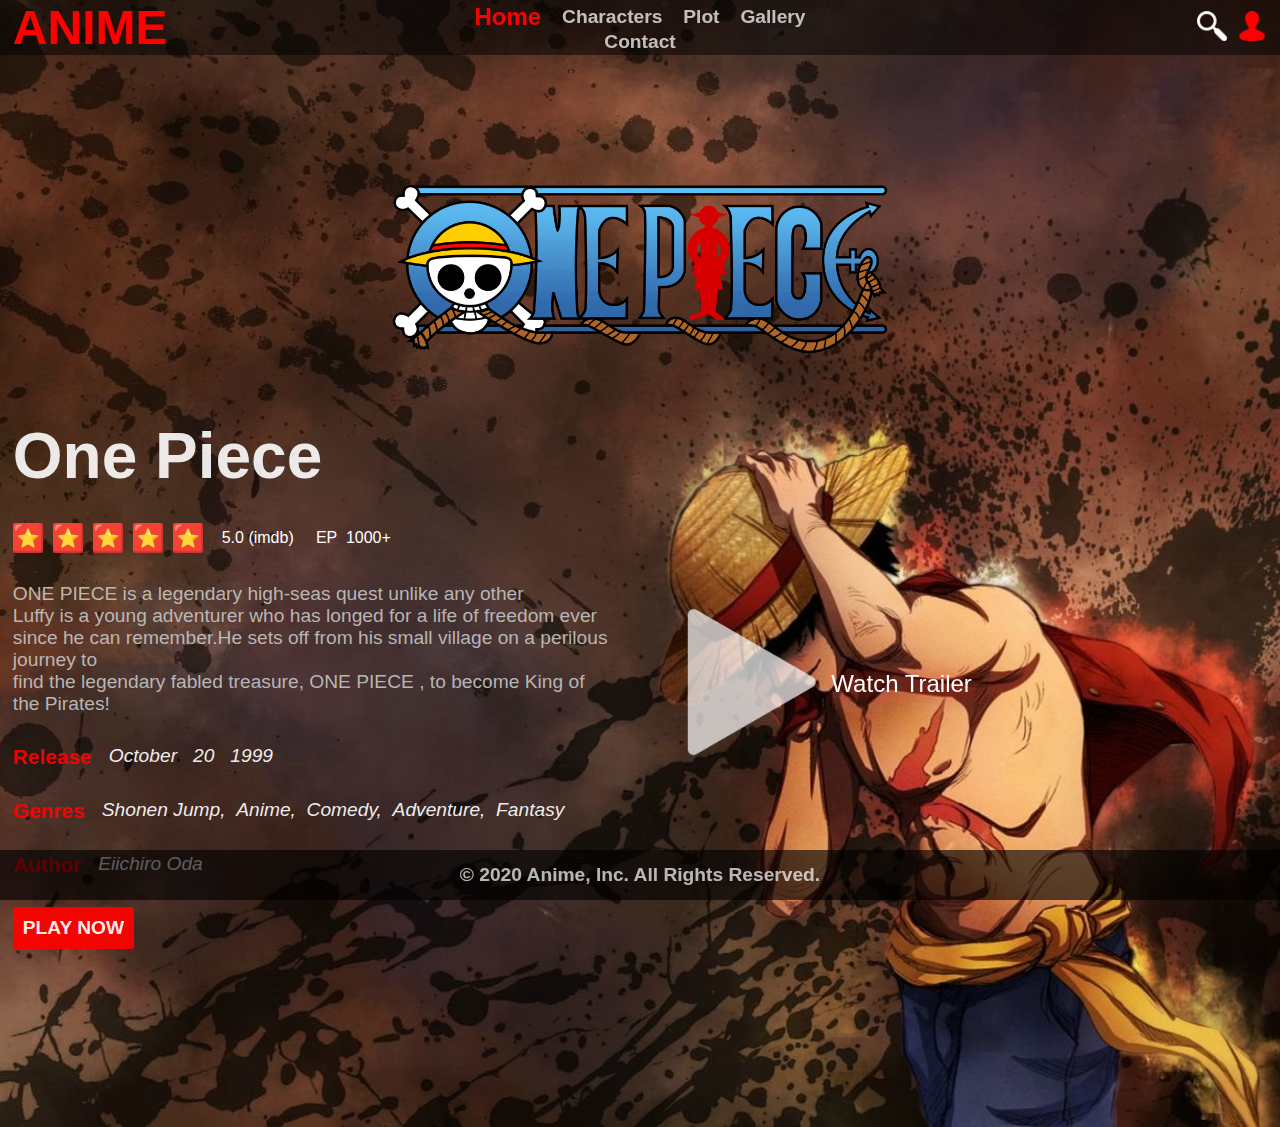
<file: index.html>
<!DOCTYPE html>
<html lang="en">

<head>
    <meta charset="UTF-8">
    <meta name="viewport" content="width=device-width, initial-scale=1.0">
    <link rel="stylesheet" href="./CSS/index.css">
    <link href="https://fonts.cdnfonts.com/css/quela" rel="stylesheet">
    <title>One Piece</title>
</head>

<body>
    <div class="header">
        <header class="header_left">
            <a href="https://aniwatch.to/" style="text-decoration: none;"><span>ANIME</span></a>
        </header>
        <div class="header_right">
            <a href="./index.html" style="color: red; font-size: 150%;">Home</a>
            <a href="./characters.html">Characters</a>
            <a href="./plot.html">Plot</a>
            <a href="./gallery.html">Gallery</a>
            <a href="./contact.html">Contact</a>
        </div>
        <div class="header_icons">
            <a href="https://aniwatch.to/search?keyword=one+piece"><img src="./images/Icons/search.png" alt=""></a>
            <a href="https://aniwatch.to/user/profile"><img src="./images/Icons/contacts.png" alt=""></a>
        </div>
    </div>
    <div class="logo">
        <img src="./images/Icons/One-Piece-Logo.png" alt="Logo">
    </div>
    <div class="basic_info">
        <div class="detail">
            <div class="one_piece">
                <header>One Piece</header>
            </div>
            <div class="rating">
                <img src="./images/Icons/star.png" alt="">
                <img src="./images/Icons/star.png" alt="">
                <img src="./images/Icons/star.png" alt="">
                <img src="./images/Icons/star.png" alt="">
                <img src="./images/Icons/star.png" alt="">
                <span style="color: white;">&nbsp;&nbsp;5.0 (imdb) &nbsp;&nbsp;&nbsp;&nbsp;EP &nbsp;1000+</span>
            </div>
            <div class="description">
                <span>ONE PIECE is a legendary high-seas quest unlike any other<br>
                    Luffy is a young adventurer who has longed for a life of freedom ever <br>
                    since he can remember.He sets off from his small village on a perilous journey to <br>
                    find the legendary fabled treasure, ONE PIECE , to become King of the Pirates!</span>
            </div>
            <div class="release">
                <span class="release_heading">Release&nbsp;&nbsp;&nbsp;</span>
                <span class="release_content">October &nbsp; 20 &nbsp; 1999</span>
            </div>
            <div class="genre">
                <span class="genre_heading">Genres&nbsp;&nbsp;&nbsp;</span>
                <span class="genre_content">Shonen Jump, &nbsp;Anime, &nbsp;Comedy, &nbsp;Adventure,
                    &nbsp;Fantasy</span>
            </div>
            <div class="author">
                <span class="author_heading">Author&nbsp;&nbsp;&nbsp;</span>
                <span class="author_content">Eiichiro Oda</span>
            </div>
            <div class="play_button">
                <div>
                    <a href="https://aniwatch.to/watch/one-piece-100?ep=2142">PLAY NOW</a>
                </div>
            </div>
        </div>
        <div class="imageBox">
            <a href="https://youtu.be/DNC28dpB9_Y?si=YM7y2SNWoTILhJ_C" style="text-decoration: none;">
                <div class="imageInn" style="opacity: 0.7;">
                    <img src="./images/Icons/play_icon_hover.png" alt="image of play button">
                </div>
                <div class="hoverImg" style="opacity: 0.9;">
                    <img src="./images/Icons/play_icon.png" alt="image of cover button">
                </div>
            </a>
            <a href="https://youtu.be/DNC28dpB9_Y?si=YM7y2SNWoTILhJ_C" style="text-decoration: none;"
                class="watch"><span class="imageText">Watch Trailer</span></a>
        </div>
    </div>
    <div class="footer">
        <footer class="copy_right">© 2020 Anime, Inc. All Rights Reserved.</footer>
    </div>
</body>

</html>
</file>
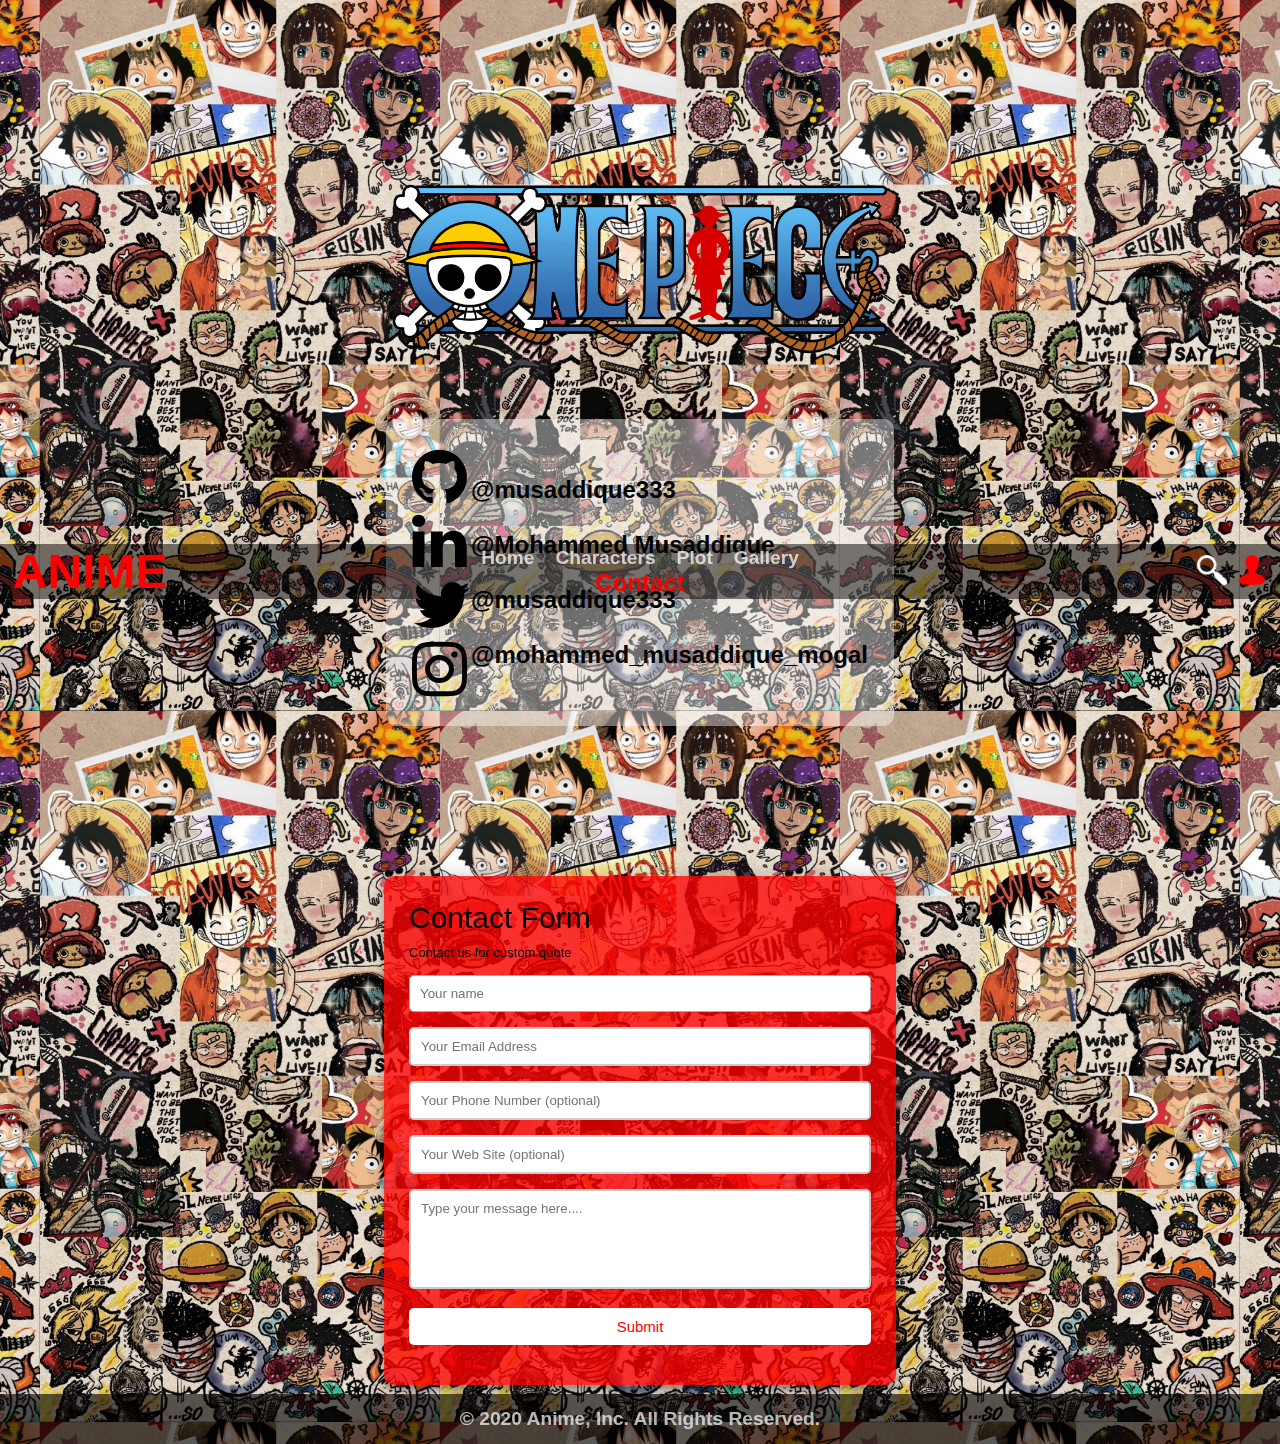
<file: contact.html>
<!DOCTYPE html>
<html lang="en">

<head>
  <meta charset="UTF-8">
  <meta name="viewport" content="width=device-width, initial-scale=1.0">
  <link rel="stylesheet" href="./CSS/contact.css">
  <link rel="stylesheet" href="https://cdnjs.cloudflare.com/ajax/libs/font-awesome/4.7.0/css/font-awesome.min.css">
  <link href="https://fonts.cdnfonts.com/css/quela" rel="stylesheet">
  <title>Contact us forum</title>
</head>

<body>
  <div class="header">
    <header class="header_left">
      <a href="https://aniwatch.to/" style="text-decoration: none"><span>ANIME</span></a>
    </header>
    <div class="header_right">
      <a href="./index.html">Home</a>
      <a href="./characters.html">Characters</a>
      <a href="./plot.html">Plot</a>
      <a href="./gallery.html">Gallery</a>
      <a href="./contact.html" style="color: red; font-size: 150%">Contact</a>
    </div>
    <div class="header_icons">
      <a href="https://aniwatch.to/search?keyword=one+piece">
        <img src="./images/Icons/search.png" alt=""></a>
      <a href="https://aniwatch.to/user/profile">
        <img src="./images/Icons/contacts.png" alt="">
      </a>
    </div>
  </div>
  <div class="logo">
    <img src="./images/Icons/One-Piece-Logo.png" alt="logo">
  </div>
  <div class="links_to_handel">
    <div class="social_links">
      <a class="github" href="https://github.com/musaddique333">
        <i class="fa fa-github" aria-hidden="true"></i>
      </a>
      <a class="linkedin" href="https://www.linkedin.com/in/mohammed-musaddique-a05313227/">
        <i class="fa fa-linkedin" aria-hidden="true"></i>
      </a>
      <a class="twitter" href="https://twitter.com/musaddique333">
        <i class="fa fa-twitter" aria-hidden="true"></i>
      </a>
      <a class="instagram" href="https://www.instagram.com/mohammed_musaddique_mogal/">
        <i class="fa fa-instagram" aria-hidden="true"></i>
      </a>
    </div>
    <div class="link_name">
      <a class="github" href="https://github.com/musaddique333">
        <span>@musaddique333</span>
      </a>
      <a class="linkedin" href="https://www.linkedin.com/in/mohammed-musaddique-a05313227/">
        <span>@Mohammed Musaddique</span>
      </a>
      <a class="twitter" href="https://twitter.com/musaddique333">
        <span>@musaddique333</span>
      </a>
      <a class="instagram" href="https://www.instagram.com/mohammed_musaddique_mogal/">
        <span>@mohammed_musaddique_mogal</span>
      </a>
    </div>
  </div>
  <div class="container">
    <form id="contact" method="post">
      <h3>Contact Form</h3>
      <h4>Contact us for custom quote</h4>
      <fieldset>
        <input placeholder="Your name" type="text" tabindex="1" required autofocus>
      </fieldset>
      <fieldset>
        <input placeholder="Your Email Address" type="email" tabindex="2" required>
      </fieldset>
      <fieldset>
        <input placeholder="Your Phone Number (optional)" type="tel" tabindex="3" required>
      </fieldset>
      <fieldset>
        <input placeholder="Your Web Site (optional)" type="url" tabindex="4" required>
      </fieldset>
      <fieldset>
        <textarea placeholder="Type your message here...." tabindex="5" required></textarea>
      </fieldset>
      <fieldset>
        <button name="submit" type="submit" id="contact-submit" data-submit="...Sending">
          Submit
        </button>
      </fieldset>
    </form>
  </div>
  <div class="footer">
    <footer class="copy_right">
      © 2020 Anime, Inc. All Rights Reserved.
    </footer>
  </div>
</body>

</html>
</file>
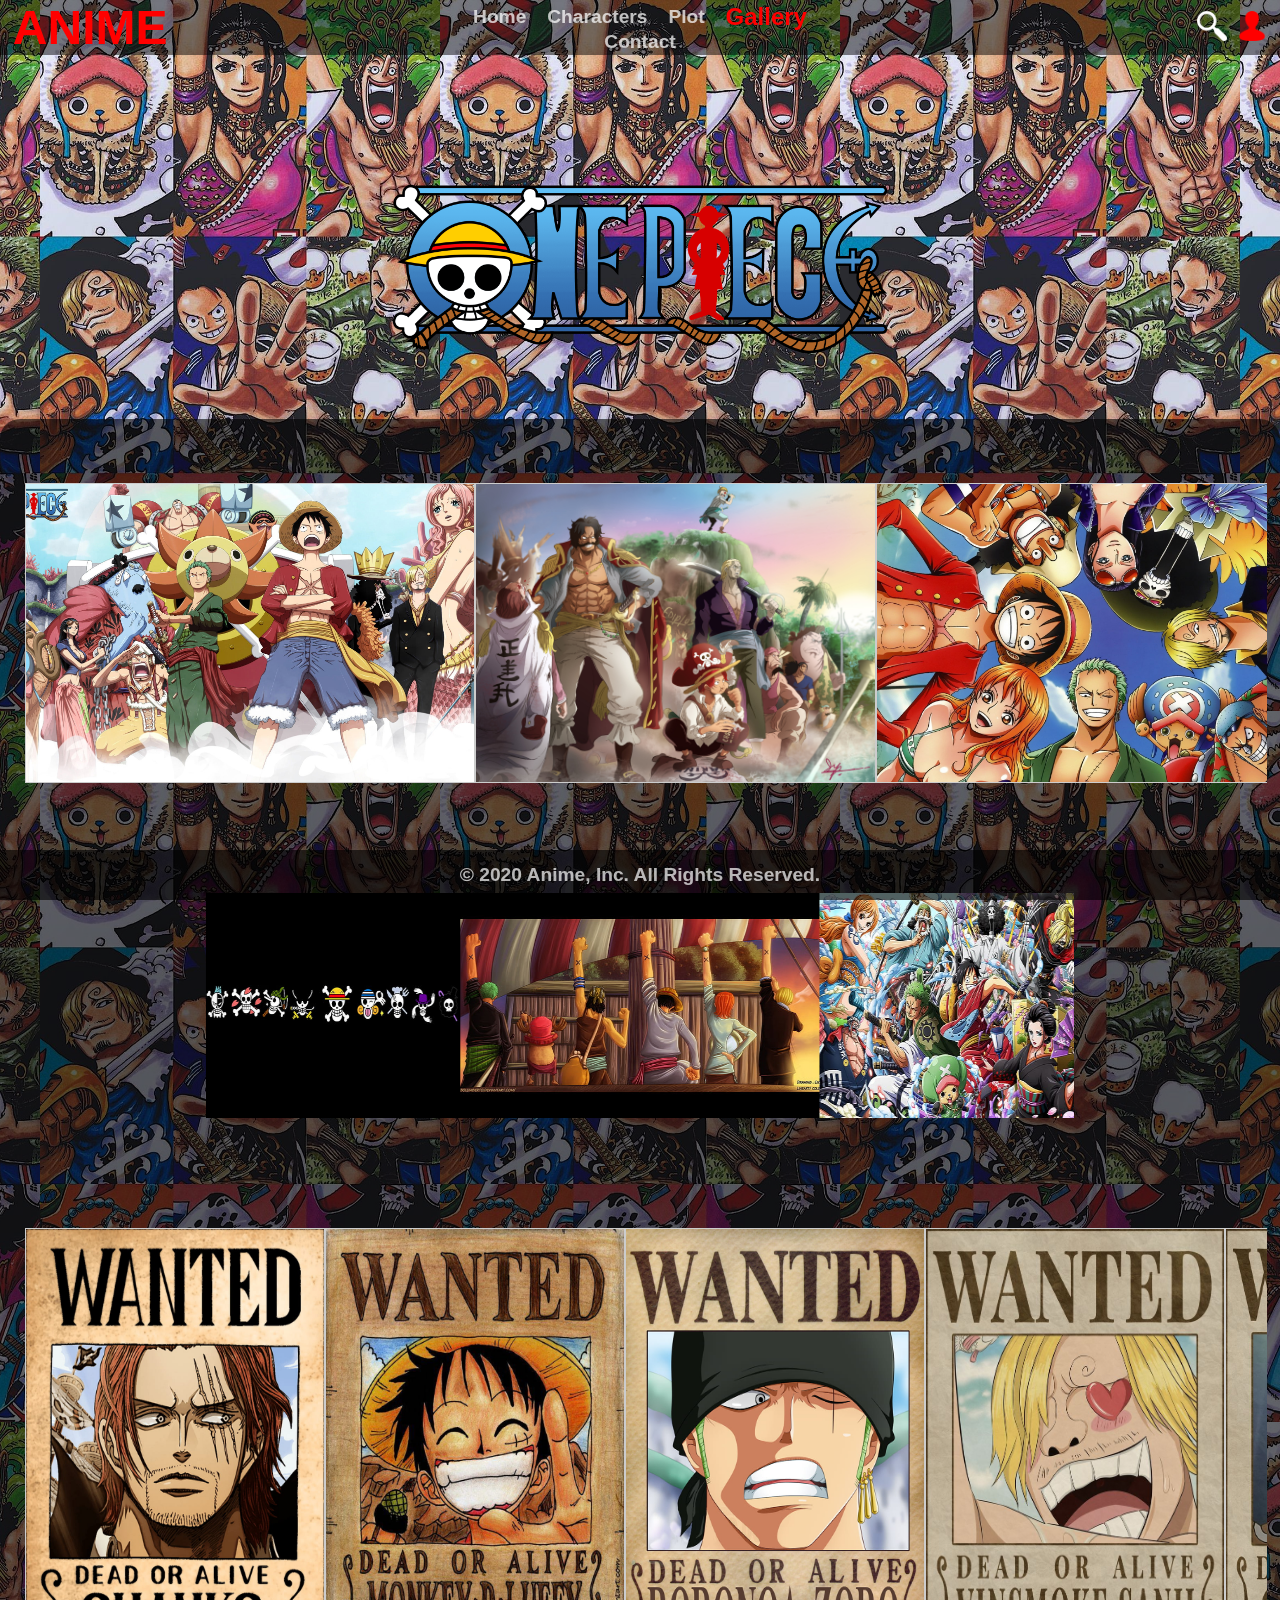
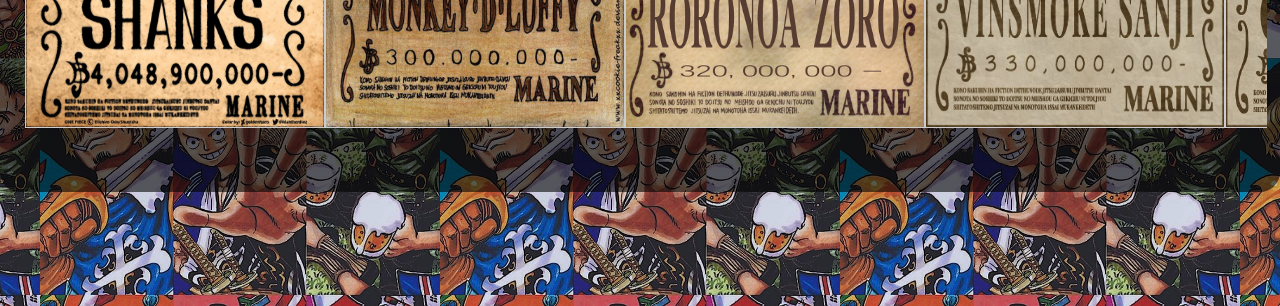
<file: gallery.html>
<!DOCTYPE html>
<html lang="en">

<head>
    <meta charset="UTF-8">
    <meta name="viewport" content="width=device-width, initial-scale=1.0">
    <link rel="stylesheet" href="./CSS/gallery.css">
    <link rel="stylesheet" href="https://cdnjs.cloudflare.com/ajax/libs/font-awesome/4.7.0/css/font-awesome.min.css">
    <link href="https://fonts.cdnfonts.com/css/quela" rel="stylesheet">
    <title>Some images from One Piece</title>
</head>

<body>
    <div class="header">
        <header class="header_left">
            <a href="https://aniwatch.to/" style="text-decoration: none;"><span>ANIME</span></a>
        </header>
        <div class="header_right">
            <a href="./index.html">Home</a>
            <a href="./characters.html">Characters</a>
            <a href="./plot.html">Plot</a>
            <a href="./gallery.html" style="color: red; font-size: 150%;">Gallery</a>
            <a href="./contact.html">Contact</a>
        </div>
        <div class="header_icons">
            <a href="https://aniwatch.to/search?keyword=one+piece"><img src="./images/Icons/search.png" alt=""></a>
            <a href="https://aniwatch.to/user/profile"><img src="./images/Icons/contacts.png" alt=""></a>
        </div>
    </div>
    <div class="logo">
        <img src="./images/Icons/One-Piece-Logo.png" alt="logo">
    </div>
    <div class="gallery">
        <div class="gallery_of_three">
            <img src="./images/main_gallery/gallery1.jpg" alt="gallery1">
            <img src="./images/main_gallery/gallery3.jpg" alt="gallery3">
            <img src="./images/main_gallery/gallery5.jpg" alt="gallery5">
        </div>
        <div class="rotate_gallery">
            <span style="--i:1">
                <img src="./images/rotate_image/rotate1.jpeg" alt="image1">
            </span>
            <span style="--i:2">
                <img src="./images/rotate_image/rotate2.jpeg" alt="image2">
            </span>
            <span style="--i:3">
                <img src="./images/rotate_image/rotate3.jpeg" alt="image3">
            </span>
            <span style="--i:4">
                <img src="./images/rotate_image/rotate4.jpeg" alt="image4">
            </span>
            <span style="--i:5">
                <img src="./images/rotate_image/rotate5.jpeg" alt="image5">
            </span>
            <span style="--i:6">
                <img src="./images/rotate_image/rotate6.jpeg" alt="image6">
            </span>
            <span style="--i:7">
                <img src="./images/rotate_image/rotate7.jpeg" alt="image7">
            </span>
            <span style="--i:8">
                <img src="./images/rotate_image/rotate8.jpeg" alt="image8">
            </span>
        </div>
        <div class="poster">
            <img src="./images/posters/shanks_poster.jpeg" alt="gallery3">
            <img src="./images/posters/luffy_poster.jpeg" alt="gallery1">
            <img src="./images/posters/zoro_poster.jpeg" alt="gallery5">
            <img src="./images/posters/sanji_poster.jpeg" alt="gallery3">
            <img src="./images/posters/usopp_poster.jpeg" alt="gallery5">
            <img src="./images/posters/nami_poster.jpeg" alt="gallery5">
            <img src="./images/posters/robin_poster.jpeg" alt="gallery5">
            <img src="./images/posters/brook_poster.jpeg" alt="gallery5">
            <img src="./images/posters/chopper_poster.jpeg" alt="gallery5">
            <img src="./images/posters/jinbe_poster.jpg" alt="gallery5">
            <img src="./images/posters/franky_poster.jpeg" alt="gallery5">
        </div>
    </div>
    <div class="footer">
        <footer class="copy_right">© 2020 Anime, Inc. All Rights Reserved.</footer>
    </div>
</body>

</html>
</file>
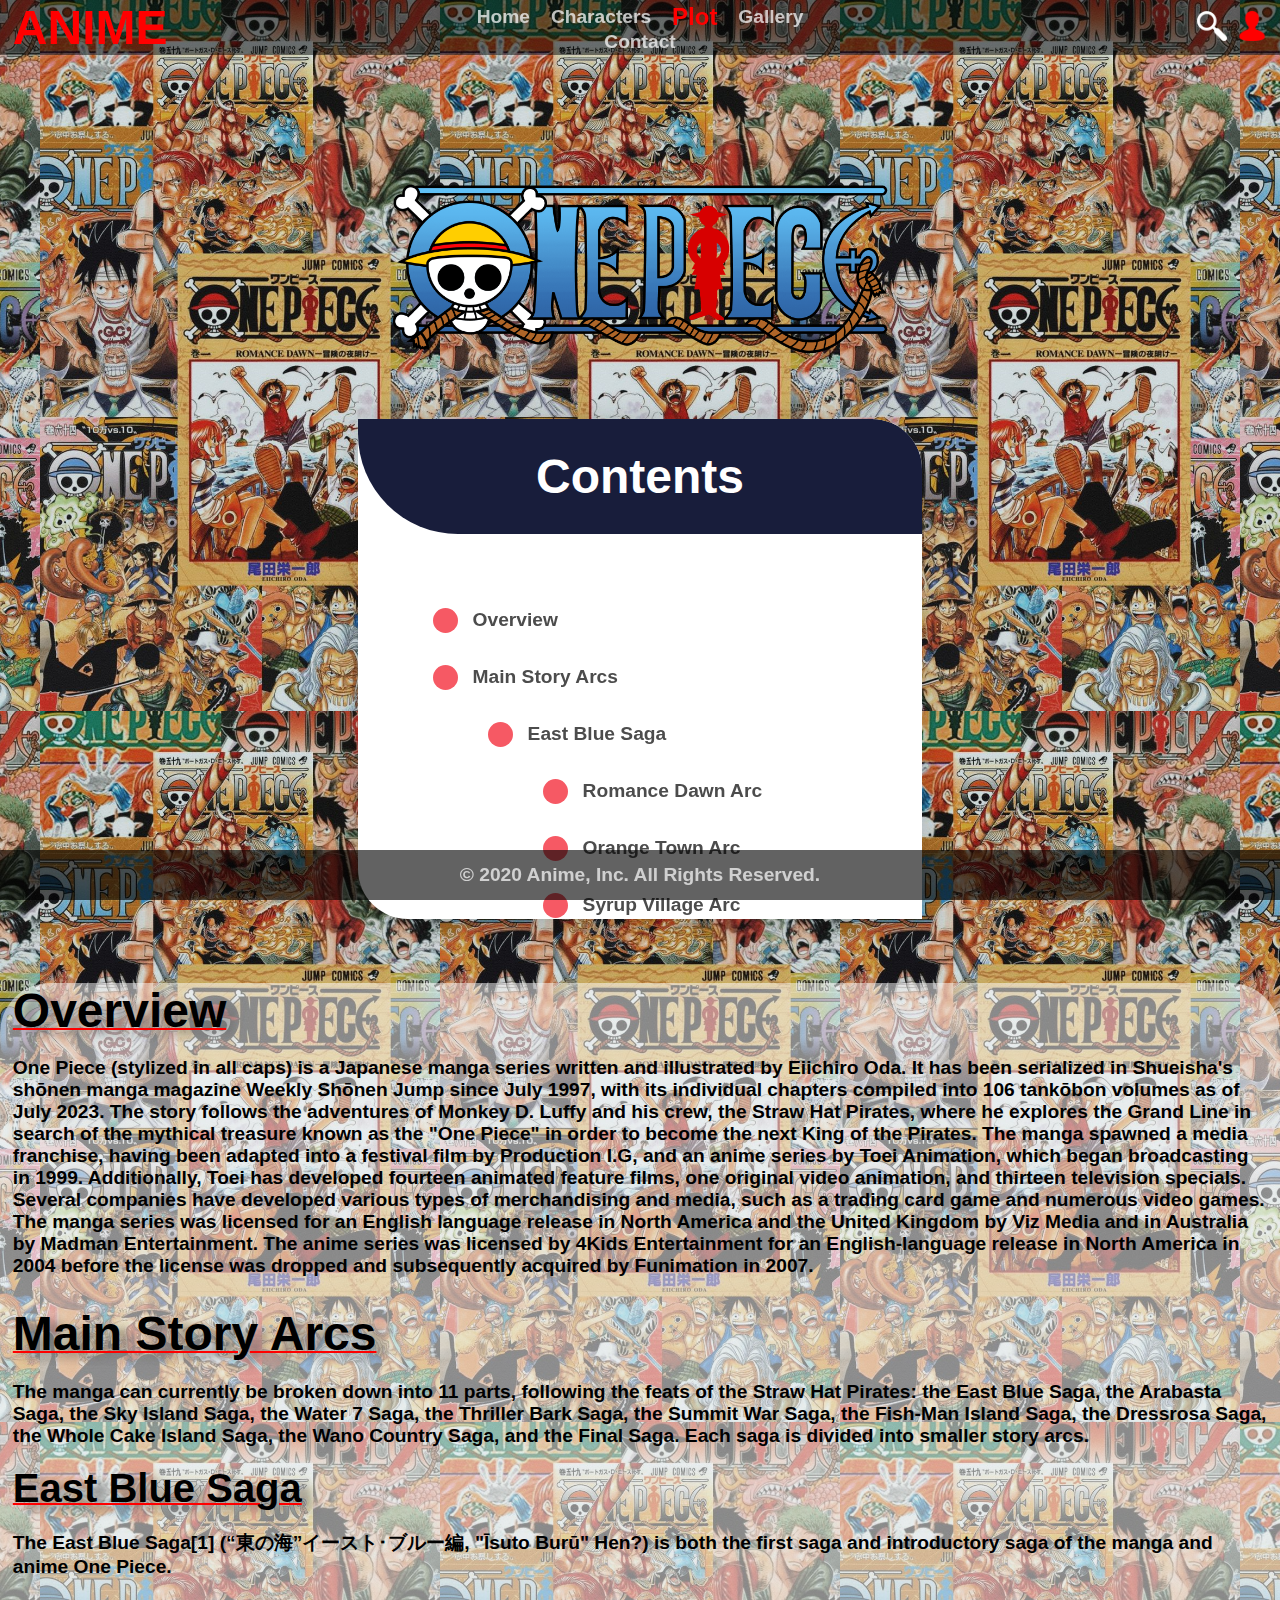
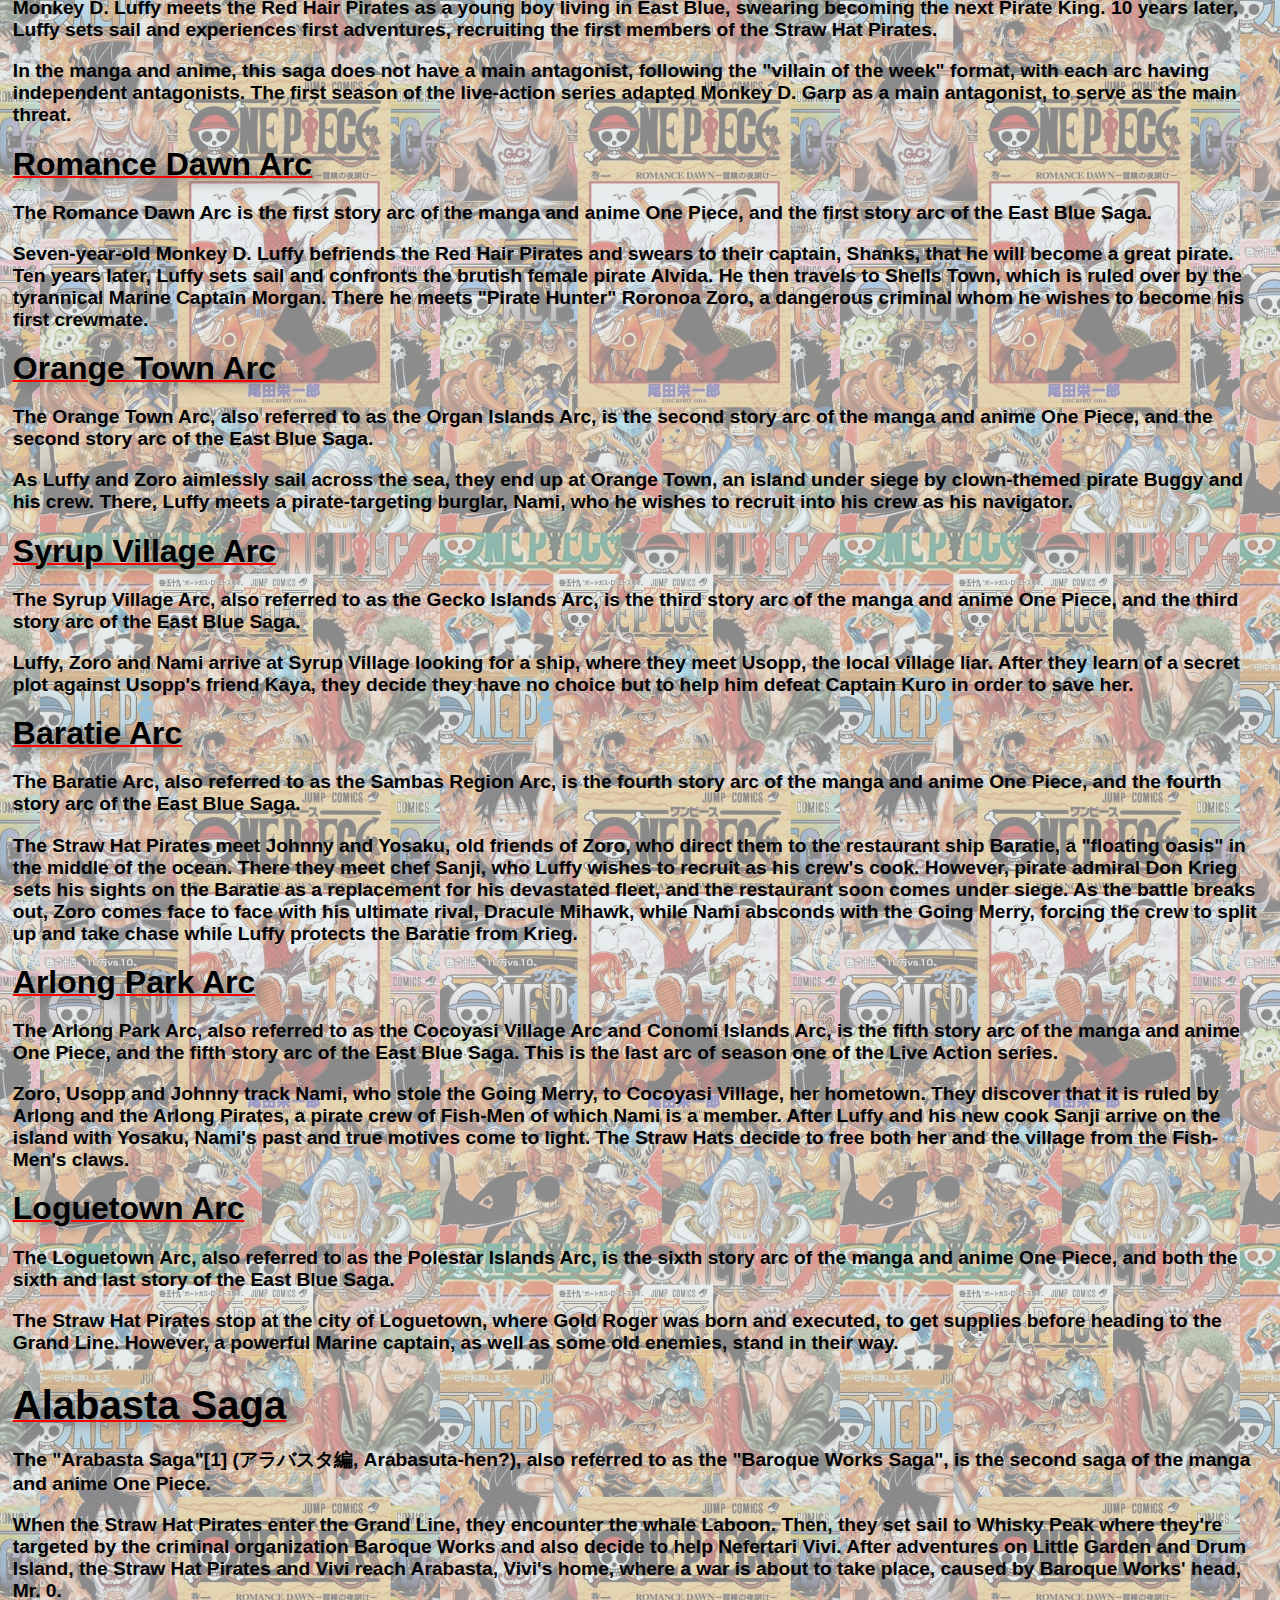
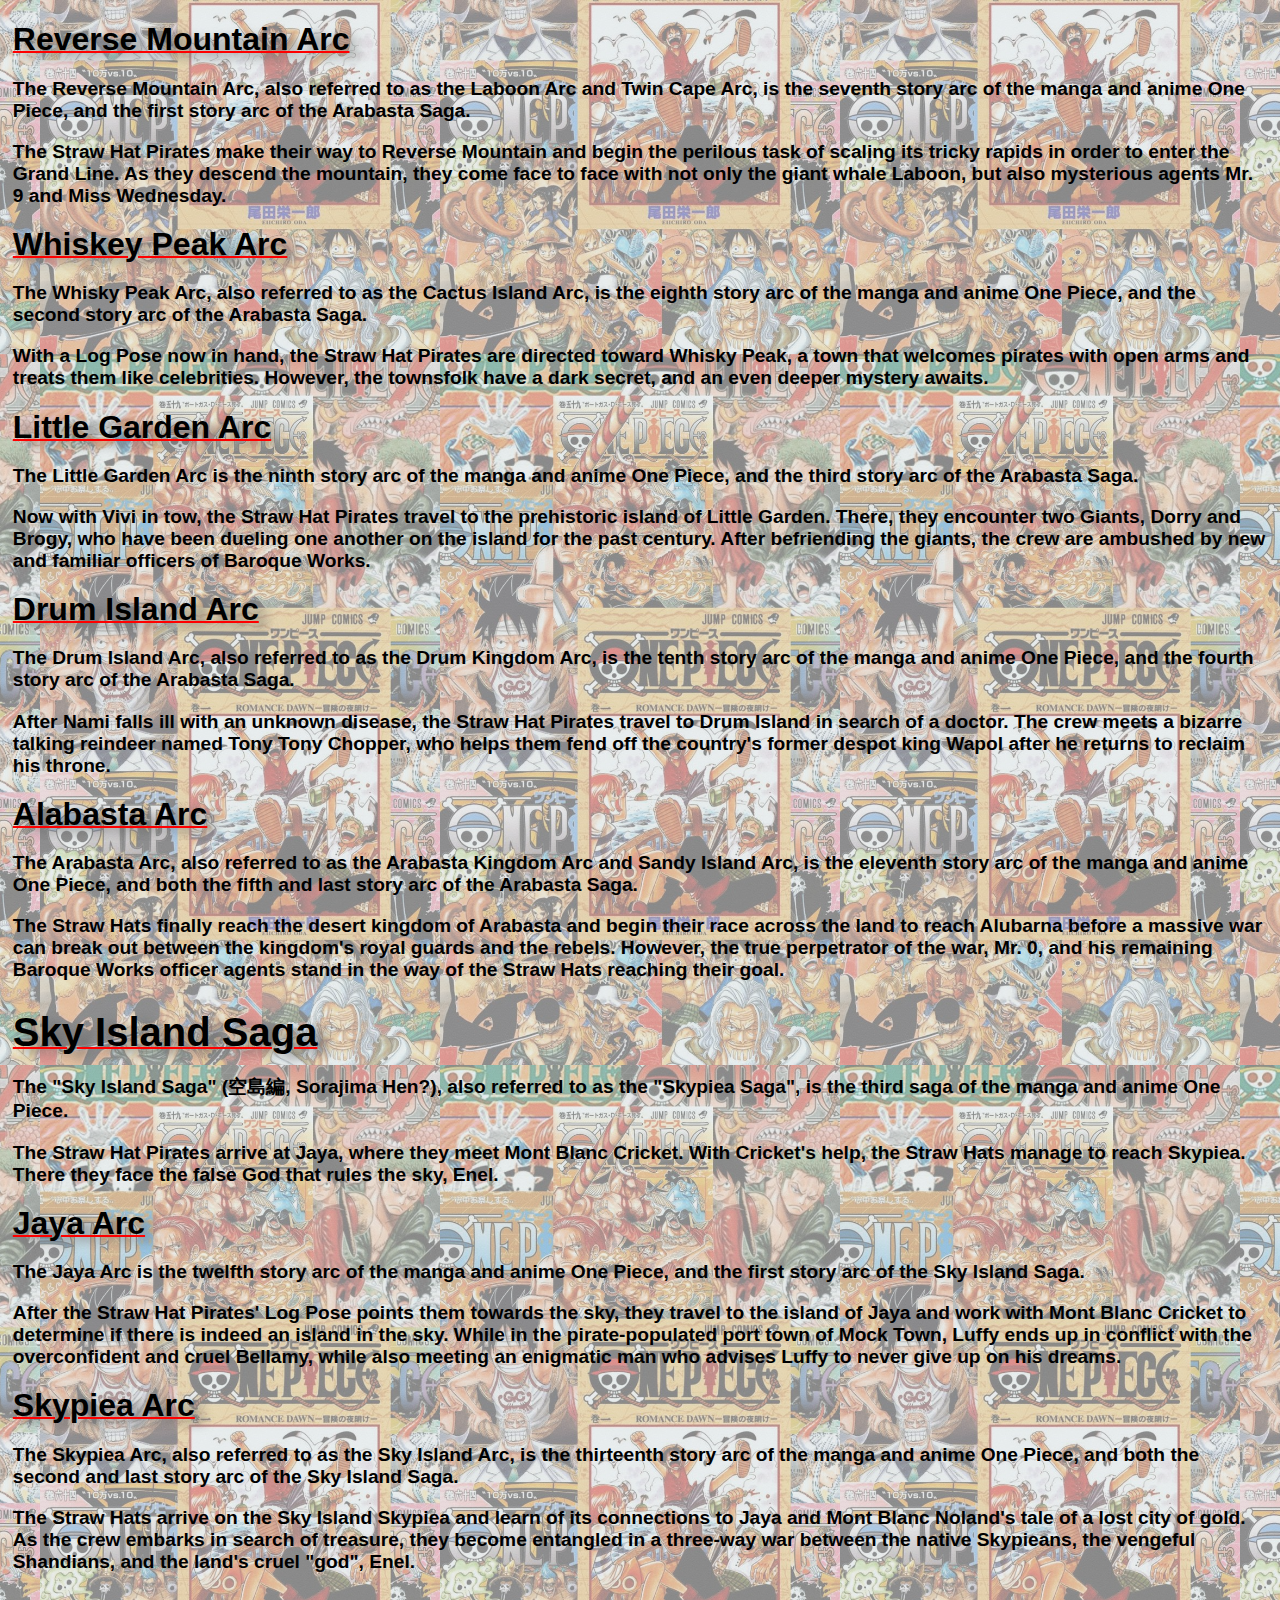
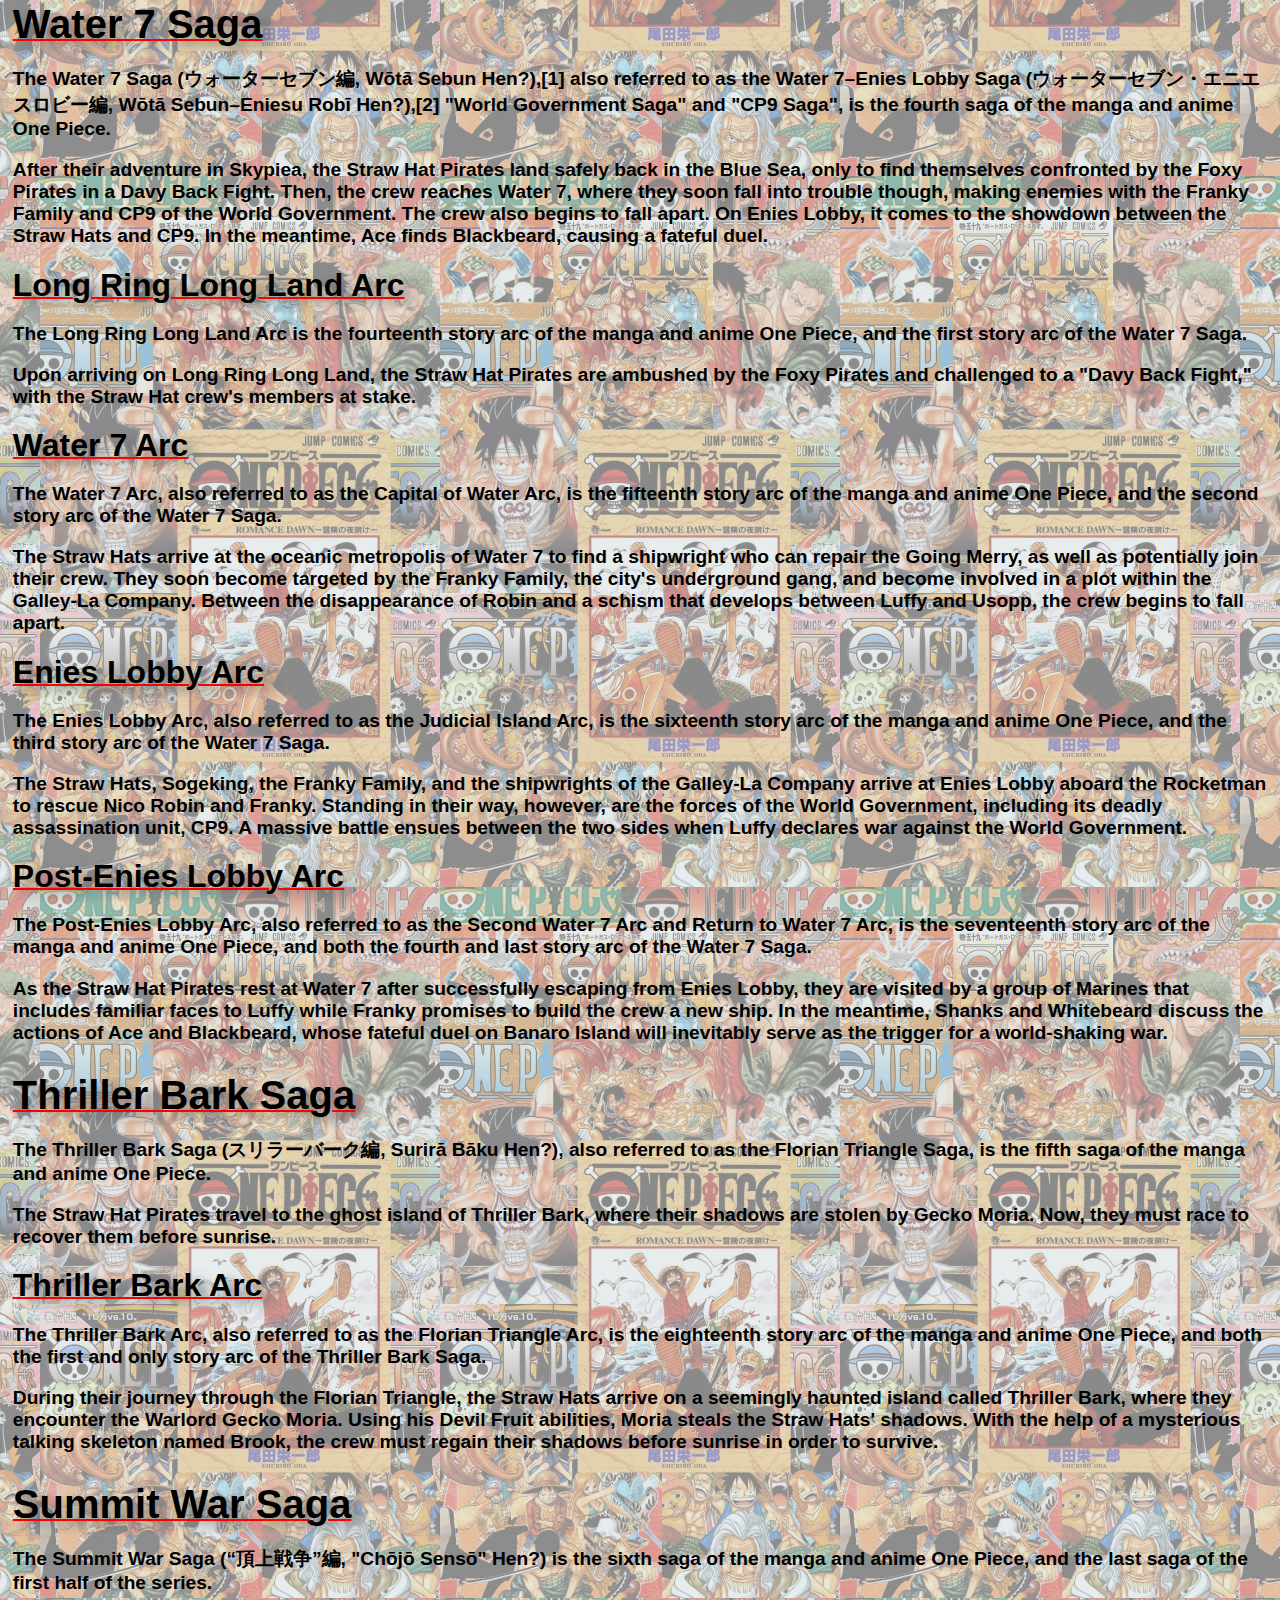
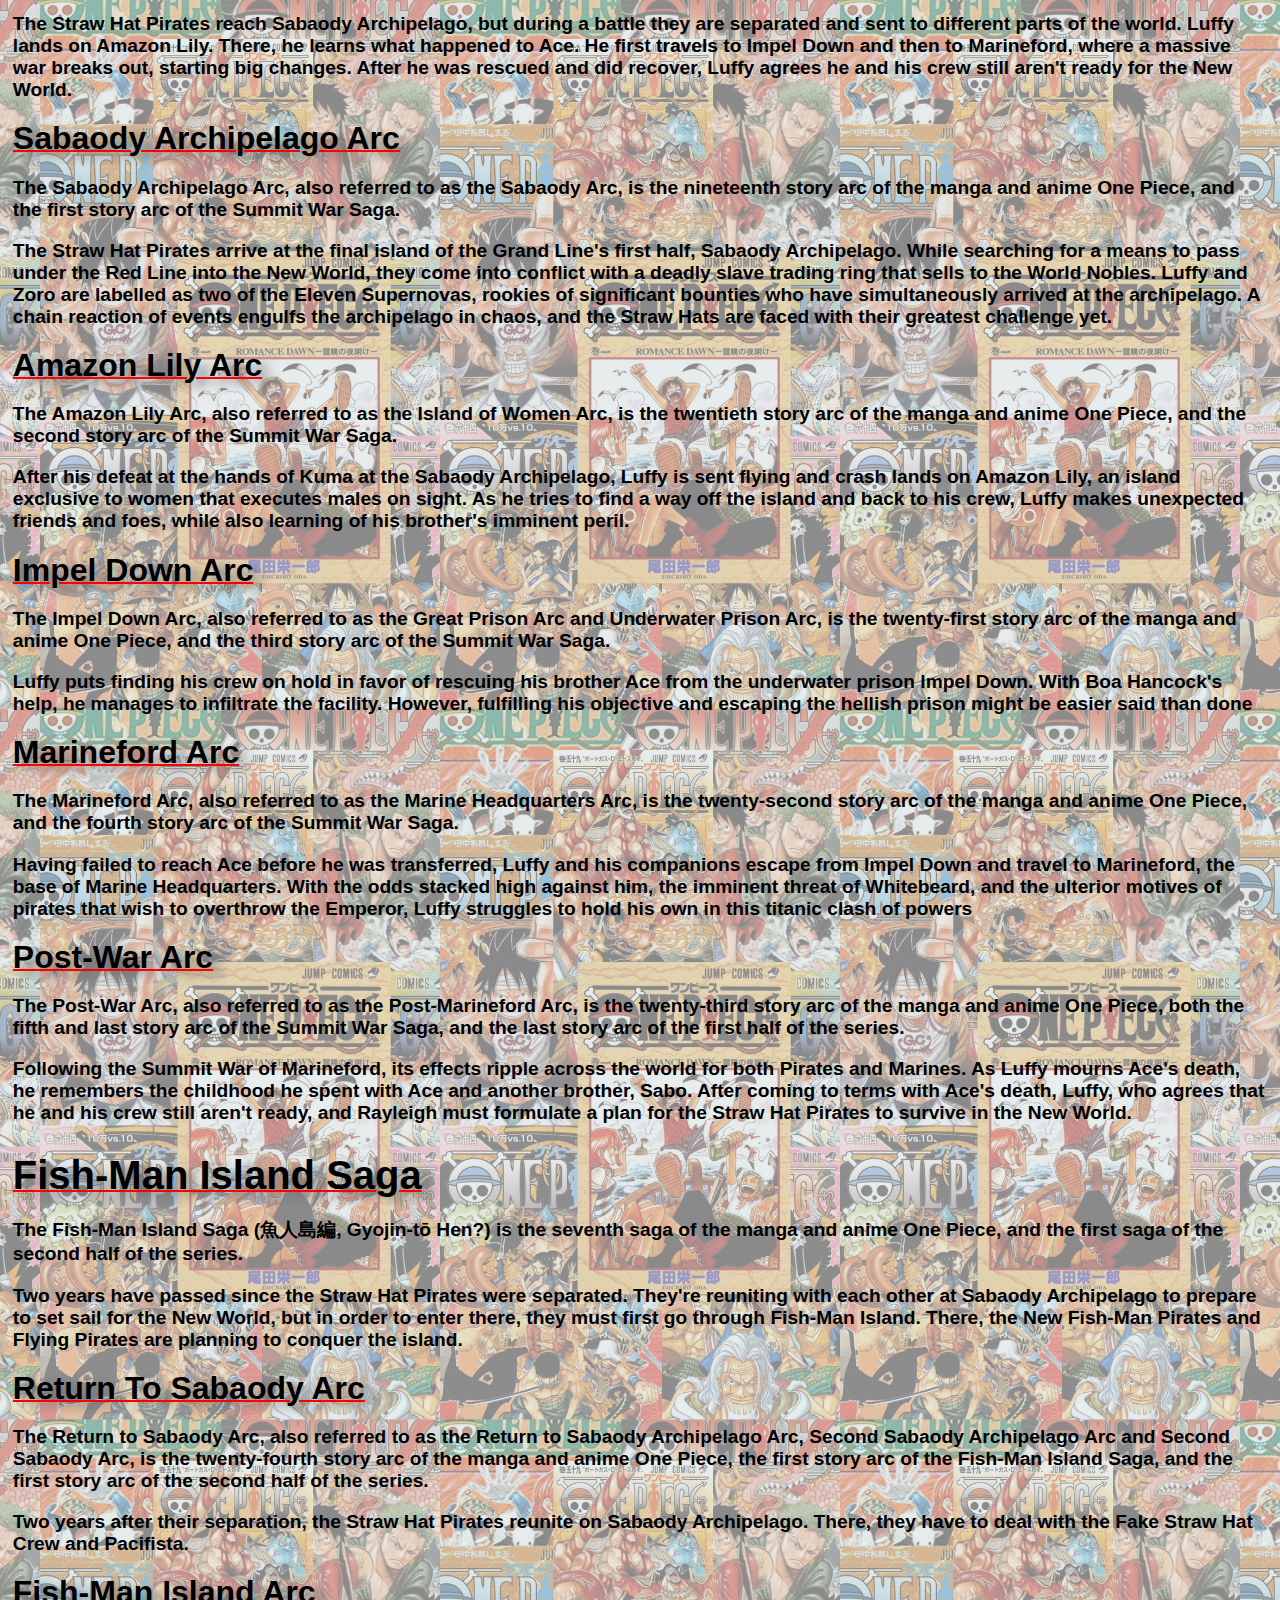
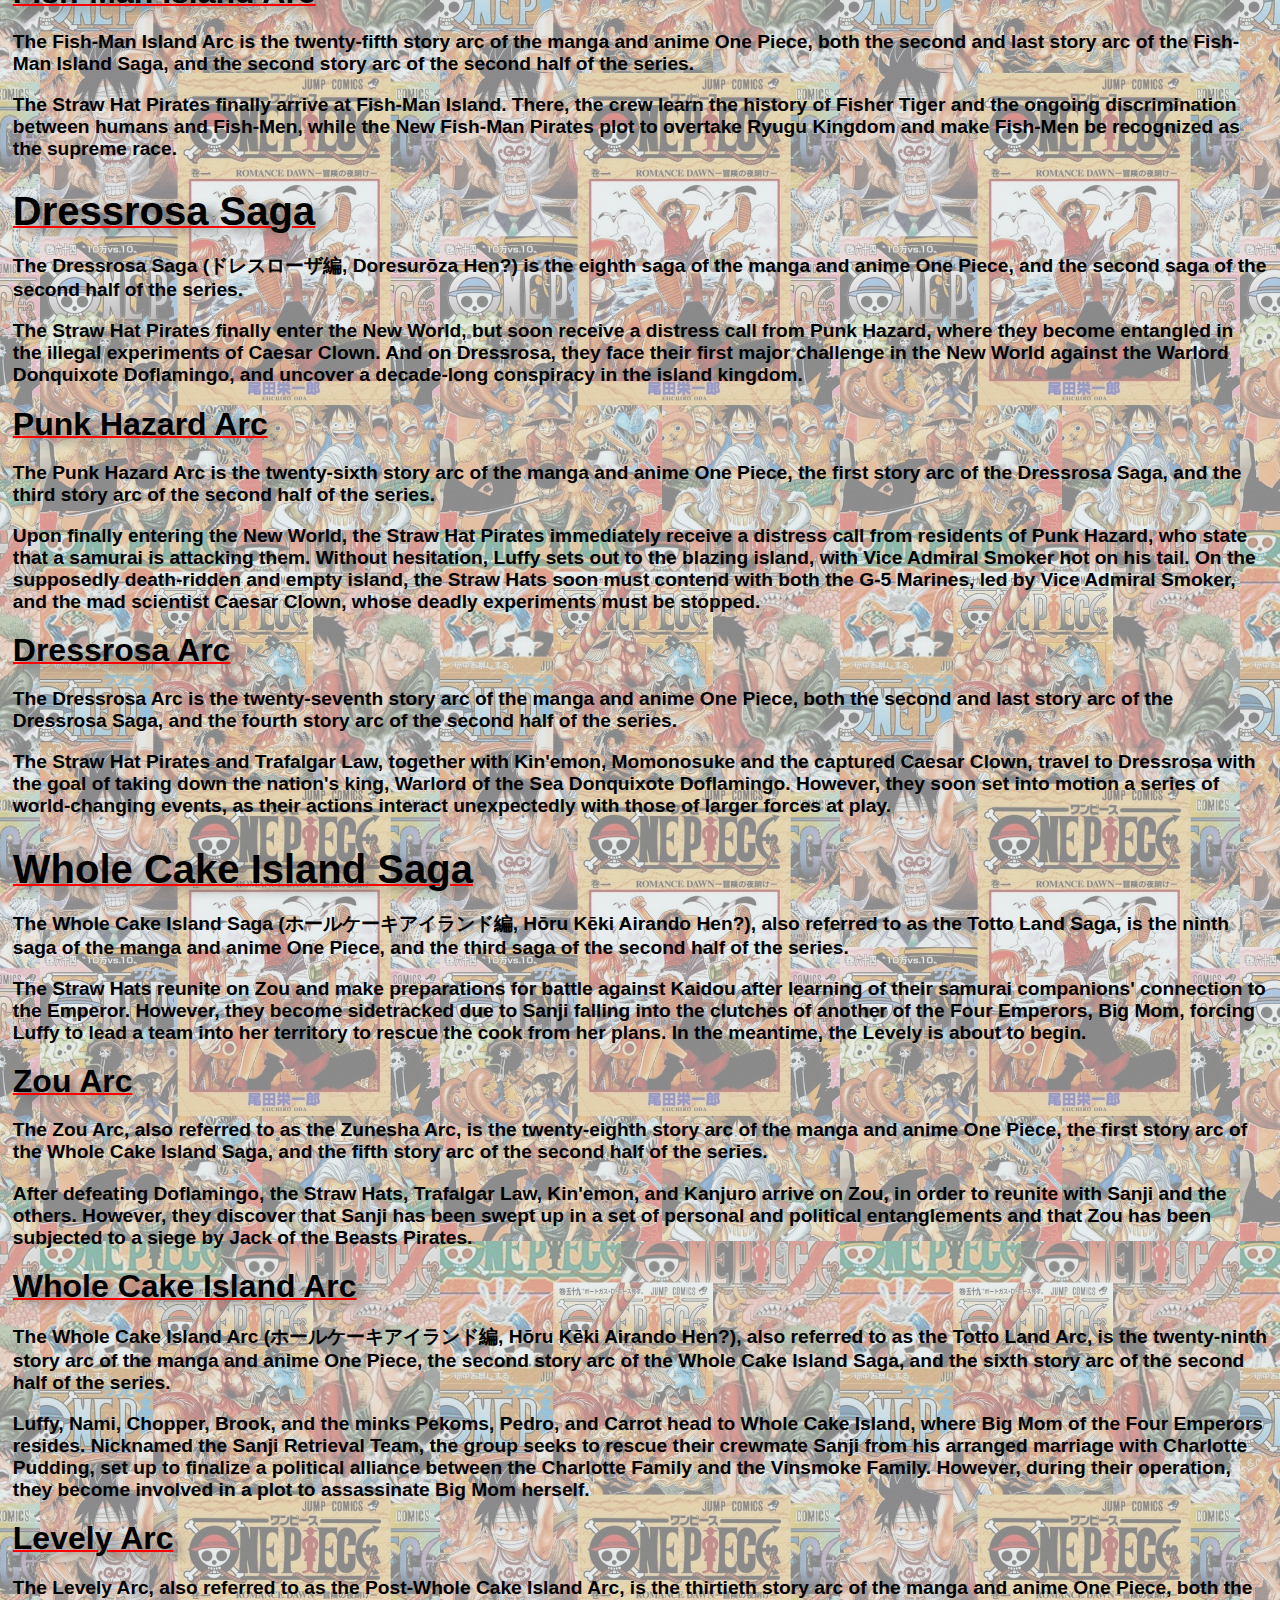
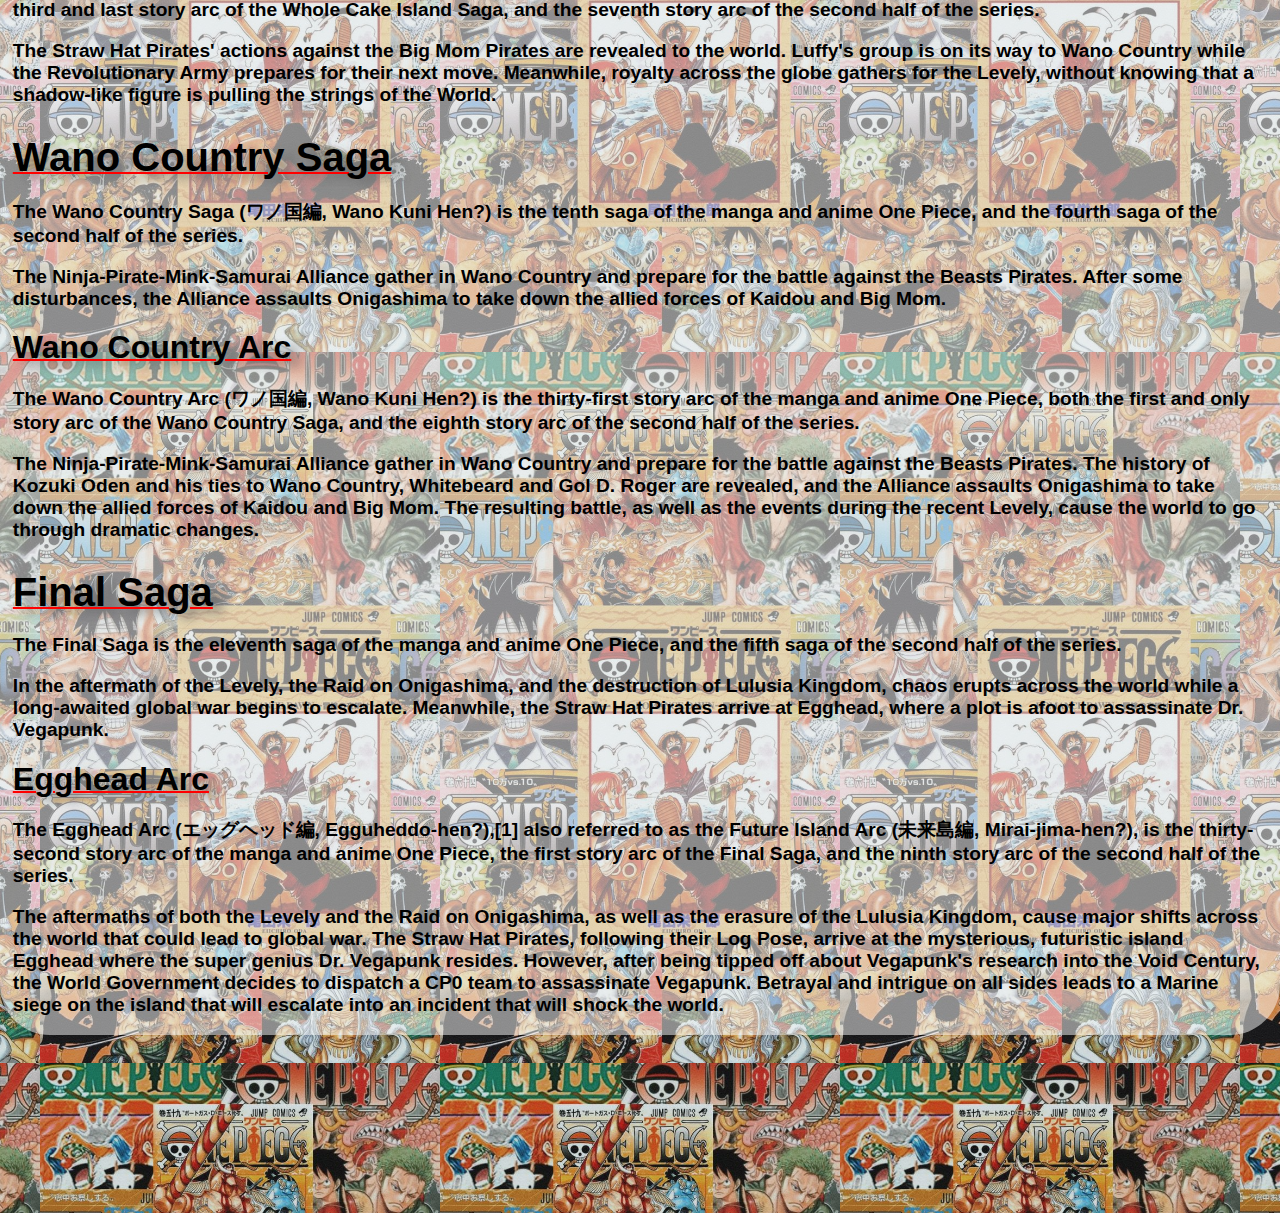
<file: plot.html>
<!DOCTYPE html>
<html lang="en">

<head>
    <meta charset="UTF-8">
    <meta name="viewport" content="width=device-width, initial-scale=1.0">
    <link rel="stylesheet" href="./CSS/plot.css">
    <link href="https://fonts.cdnfonts.com/css/quela" rel="stylesheet">
    <title>Plot of One Piece</title>
</head>
<body>
    <div class="header">
        <header class="header_left">
            <a href="https://aniwatch.to/" style="text-decoration: none;"><span>ANIME</span></a>
        </header>
        <div class="header_right">
            <a href="./index.html">Home</a>
            <a href="./characters.html">Characters</a>
            <a href="./plot.html" style="color: red; font-size: 150%;">Plot</a>
            <a href="./gallery.html">Gallery</a>
            <a href="./contact.html">Contact</a>
        </div>
        <div class="header_icons">
            <a href="https://aniwatch.to/search?keyword=one+piece"><img src="./images/Icons/search.png" alt=""></a>
            <a href="https://aniwatch.to/user/profile"><img src="./images/Icons/contacts.png" alt=""></a>
        </div>
    </div>
    <div class="logo">
        <img src="./images/Icons/One-Piece-Logo.png" alt="logo">
    </div>
    <div class="toc-wrapper">
        <div class="toc-header">
            <div class="toc-heading">Contents</div>
        </div>
        <div class="toc-list-wrapper">
            <ul class="toc-list-main">
                <li class="toc-list-item">
                    <a href="#overview">Overview</a>
                </li>
                <li class="toc-list-item">
                    <a href="#main-story-arcs">Main Story Arcs</a>
                    <ul class="toc-list">
                        <li class="toc-list-item">
                            <a href="#east-blue-saga">East Blue Saga</a>
                            <ul class="toc-list">
                                <li class="toc-list-item">
                                    <a href="#romance-dawn-arc">Romance Dawn Arc</a>
                                </li>
                                <li class="toc-list-item">
                                    <a href="#orange-town-arc">Orange Town Arc</a>
                                </li>
                                <li class="toc-list-item">
                                    <a href="#syrup-village-arc">Syrup Village Arc</a>
                                </li>
                                <li class="toc-list-item">
                                    <a href="#baratie-arc">Baratie Arc</a>
                                </li>
                                <li class="toc-list-item">
                                    <a href="#arlong-park-arc">Arlong Park Arc</a>
                                </li>
                                <li class="toc-list-item">
                                    <a href="#loguetown-arc">Loguetown Arc</a>
                                </li>
                            </ul>
                        </li>
                        <li class="toc-list-item">
                            <a href="#alabasta-saga">Alabasta Saga</a>
                            <ul class="toc-list">
                                <li class="toc-list-item">
                                    <a href="#reverse-mountain-arc">Reverse Mountain Arc</a>
                                </li>
                                <li class="toc-list-item">
                                    <a href="#whiskey-peak-arc">Whiskey Peak Arc</a>
                                </li>
                                <li class="toc-list-item">
                                    <a href="#little-garden-arc">Little Garden Arc</a>
                                </li>
                                <li class="toc-list-item">
                                    <a href="#drum-island-arc">Drum Island Arc</a>
                                </li>
                                <li class="toc-list-item">
                                    <a href="#alabasta-arc">Alabasta Arc</a>
                                </li>
                            </ul>
                        </li>
                        <li class="toc-list-item">
                            <a href="#sky-island-saga">Sky Island Saga</a>
                            <ul class="toc-list">
                                <li class="toc-list-item">
                                    <a href="#jaya-arc">Jaya Arc</a>
                                </li>
                                <li class="toc-list-item">
                                    <a href="#skypiea-arc">Skypiea Arc</a>
                                </li>
                            </ul>
                        </li>
                        <li class="toc-list-item">
                            <a href="#water-7-saga">Water 7 Saga</a>
                            <ul class="toc-list">
                                <li class="toc-list-item">
                                    <a href="#long-ring-long-land-arc">Long Ring Long Land Arc</a>
                                </li>
                                <li class="toc-list-item">
                                    <a href="#water-7-arc">Water 7 Arc</a>
                                </li>
                                <li class="toc-list-item">
                                    <a href="#enies-lobby-arc">Enies Lobby Arc</a>
                                </li>
                                <li class="toc-list-item">
                                    <a href="#post-enies-lobby-arc">Post-Enies Lobby Arc</a>
                                </li>
                            </ul>
                        </li>
                        <li class="toc-list-item">
                            <a href="#thriller-bark-saga">Thriller Bark Saga</a>
                            <ul class="toc-list">
                                <li class="toc-list-item">
                                    <a href="#thriller-bark-arc">Thriller Bark Arc</a>
                                </li>
                            </ul>
                        </li>
                        <li class="toc-list-item">
                            <a href="#summit-war-saga">Summit War Saga</a>
                            <ul class="toc-list">
                                <li class="toc-list-item">
                                    <a href="#sabaody-archipelago-arc">Sabaody Archipelago Arc</a>
                                </li>
                                <li class="toc-list-item">
                                    <a href="#amazon-lily-arc">Amazon Lily Arc</a>
                                </li>
                                <li class="toc-list-item">
                                    <a href="#impel-down-arc">Impel Down Arc</a>
                                </li>
                                <li class="toc-list-item">
                                    <a href="#marineford-arc">Marineford Arc</a>
                                </li>
                                <li class="toc-list-item">
                                    <a href="#post-war-arc">Post-War Arc</a>
                                </li>
                            </ul>
                        </li>
                        <li class="toc-list-item">
                            <a href="#fish-man-island-saga">Fish-Man Island Saga</a>
                            <ul class="toc-list">
                                <li class="toc-list-item">
                                    <a href="#return-to-sabaody-arc">Return To Sabaody Arc</a>
                                </li>
                                <li class="toc-list-item">
                                    <a href="#fish-man-island-arc">Fish-Man Island Arc</a>
                                </li>
                            </ul>
                        </li>
                        <li class="toc-list-item">
                            <a href="#dressrosa-saga">Dressrosa Saga</a>
                            <ul class="toc-list">
                                <li class="toc-list-item">
                                    <a href="#punk-hazard-arc">Punk Hazard Arc</a>
                                </li>
                                <li class="toc-list-item">
                                    <a href="#dressrosa-arc">Dressrosa Arc</a>
                                </li>
                            </ul>
                        </li>
                        <li class="toc-list-item">
                            <a href="#whole-cake-island-saga">Whole Cake Island Saga</a>
                            <ul class="toc-list">
                                <li class="toc-list-item">
                                    <a href="#zou-arc">Zou Arc</a>
                                </li>
                                <li class="toc-list-item">
                                    <a href="#whole-cake-island-arc">Whole Cake Island Arc</a>
                                </li>
                                <li class="toc-list-item">
                                    <a href="#levely-arc">Levely Arc</a>
                                </li>
                            </ul>
                        </li>
                        <li class="toc-list-item">
                            <a href="#wano-country-saga">Wano Country Saga</a>
                            <ul class="toc-list">
                                <li class="toc-list-item">
                                    <a href="#wano-country-arc">Wano Country Arc</a>
                                </li>
                            </ul>
                        </li>
                        <li class="toc-list-item">
                            <a href="#final-saga">Final Saga</a>
                            <ul class="toc-list">
                                <li class="toc-list-item">
                                    <a href="#egghead-arc">Egghead Arc</a>
                                </li>
                            </ul>
                        </li>
                    </ul>
                </li>
            </ul>
        </div>
    </div>
    <div class="content_of_plot">
        <div>
            <div class="h1" id="overview">Overview</div>
            <p>
                One Piece (stylized in all caps) is a Japanese manga series written and illustrated by Eiichiro Oda. It
                has been serialized in Shueisha's shōnen manga magazine Weekly Shōnen Jump since July 1997, with its
                individual chapters compiled into 106 tankōbon volumes as of July 2023. The story follows the adventures
                of Monkey D. Luffy and his crew, the Straw Hat Pirates, where he explores the Grand Line in search of
                the mythical treasure known as the "One Piece" in order to become the next King of the Pirates.

                The manga spawned a media franchise, having been adapted into a festival film by Production I.G, and an
                anime series by Toei Animation, which began broadcasting in 1999. Additionally, Toei has developed
                fourteen animated feature films, one original video animation, and thirteen television specials. Several
                companies have developed various types of merchandising and media, such as a trading card game and
                numerous video games. The manga series was licensed for an English language release in North America and
                the United Kingdom by Viz Media and in Australia by Madman Entertainment. The anime series was licensed
                by 4Kids Entertainment for an English-language release in North America in 2004 before the license was
                dropped and subsequently acquired by Funimation in 2007.
            </p>
        </div>
        <div>
            <div class="h1" id="main-story-arcs">Main Story Arcs</div>
            <p>
                The manga can currently be broken down into 11 parts, following the feats of the Straw Hat Pirates: the
                East Blue Saga, the Arabasta Saga, the Sky Island Saga, the Water 7 Saga, the Thriller Bark Saga, the
                Summit War Saga, the Fish-Man Island Saga, the Dressrosa Saga, the Whole Cake Island Saga, the Wano
                Country Saga, and the Final Saga. Each saga is divided into smaller story arcs.
            </p>
            <div class="arcs_and_sagas">
                <div>
                    <div class="h2" id="east-blue-saga">East Blue Saga</div>
                    <p>The East Blue Saga[1] (“東の海”イースト･ブルー編, "Īsuto Burū" Hen?) is both the first saga and introductory saga of the manga and anime One Piece.</p>

                    <p>Monkey D. Luffy meets the Red Hair Pirates as a young boy living in East Blue, swearing becoming the next Pirate King. 10 years later, Luffy sets sail and experiences first adventures, recruiting the first members of the Straw Hat Pirates.</p>
                    <p>In the manga and anime, this saga does not have a main antagonist, following the "villain of the week" format, with each arc having independent antagonists. The first season of the live-action series adapted Monkey D. Garp as a main antagonist, to serve as the main threat.</p>
                    <div>
                        <div class="h3" id="romance-dawn-arc">Romance Dawn Arc</div>
                        <p>The Romance Dawn Arc is the first story arc of the manga and anime One Piece, and the first story arc of the East Blue Saga.</p>
                        <p>Seven-year-old Monkey D. Luffy befriends the Red Hair Pirates and swears to their captain, Shanks, that he will become a great pirate. Ten years later, Luffy sets sail and confronts the brutish female pirate Alvida. He then travels to Shells Town, which is ruled over by the tyrannical Marine Captain Morgan. There he meets "Pirate Hunter" Roronoa Zoro, a dangerous criminal whom he wishes to become his first crewmate.</p>
                    </div>
                    <div>
                        <div class="h3" id="orange-town-arc">Orange Town Arc</div>
                        <p>The Orange Town Arc, also referred to as the Organ Islands Arc, is the second story arc of the manga and anime One Piece, and the second story arc of the East Blue Saga.</p>
                        <p>As Luffy and Zoro aimlessly sail across the sea, they end up at Orange Town, an island under siege by clown-themed pirate Buggy and his crew. There, Luffy meets a pirate-targeting burglar, Nami, who he wishes to recruit into his crew as his navigator.</p>
                    </div>
                    <div>
                        <div class="h3" id="syrup-village-arc">Syrup Village Arc</div>
                        <p>The Syrup Village Arc, also referred to as the Gecko Islands Arc, is the third story arc of the manga and anime One Piece, and the third story arc of the East Blue Saga.</p>
                        <p>Luffy, Zoro and Nami arrive at Syrup Village looking for a ship, where they meet Usopp, the local village liar. After they learn of a secret plot against Usopp's friend Kaya, they decide they have no choice but to help him defeat Captain Kuro in order to save her.</p>
                    </div>
                    <div>
                        <div class="h3" id="baratie-arc">Baratie Arc</div>
                        <p>The Baratie Arc, also referred to as the Sambas Region Arc, is the fourth story arc of the manga and anime One Piece, and the fourth story arc of the East Blue Saga.</p>
                        <p>The Straw Hat Pirates meet Johnny and Yosaku, old friends of Zoro, who direct them to the restaurant ship Baratie, a "floating oasis" in the middle of the ocean. There they meet chef Sanji, who Luffy wishes to recruit as his crew's cook. However, pirate admiral Don Krieg sets his sights on the Baratie as a replacement for his devastated fleet, and the restaurant soon comes under siege. As the battle breaks out, Zoro comes face to face with his ultimate rival, Dracule Mihawk, while Nami absconds with the Going Merry, forcing the crew to split up and take chase while Luffy protects the Baratie from Krieg.</p>
                    </div>
                    <div>
                        <div class="h3" id="arlong-park-arc">Arlong Park Arc</div>
                        <p>The Arlong Park Arc, also referred to as the Cocoyasi Village Arc and Conomi Islands Arc, is the fifth story arc of the manga and anime One Piece, and the fifth story arc of the East Blue Saga. This is the last arc of season one of the Live Action series.</p>
                        <p>Zoro, Usopp and Johnny track Nami, who stole the Going Merry, to Cocoyasi Village, her hometown. They discover that it is ruled by Arlong and the Arlong Pirates, a pirate crew of Fish-Men of which Nami is a member. After Luffy and his new cook Sanji arrive on the island with Yosaku, Nami's past and true motives come to light. The Straw Hats decide to free both her and the village from the Fish-Men's claws.</p>
                    </div>
                    <div>
                        <div class="h3" id="loguetown-arc">Loguetown Arc</div>
                        <p>The Loguetown Arc, also referred to as the Polestar Islands Arc, is the sixth story arc of the manga and anime One Piece, and both the sixth and last story of the East Blue Saga.</p>
                        <p>The Straw Hat Pirates stop at the city of Loguetown, where Gold Roger was born and executed, to get supplies before heading to the Grand Line. However, a powerful Marine captain, as well as some old enemies, stand in their way.</p>
                    </div>
                </div>
                <div>
                    <div class="h2" id="alabasta-saga">Alabasta Saga</div>
                    <p>The "Arabasta Saga"[1] (アラバスタ編, Arabasuta-hen?), also referred to as the "Baroque Works Saga", is the second saga of the manga and anime One Piece.</p>
                    <p>When the Straw Hat Pirates enter the Grand Line, they encounter the whale Laboon. Then, they set sail to Whisky Peak where they're targeted by the criminal organization Baroque Works and also decide to help Nefertari Vivi. After adventures on Little Garden and Drum Island, the Straw Hat Pirates and Vivi reach Arabasta, Vivi's home, where a war is about to take place, caused by Baroque Works' head, Mr. 0.</p>
                    <div>
                        <div class="h3" id="reverse-mountain-arc">Reverse Mountain Arc</div>
                        <p>The Reverse Mountain Arc, also referred to as the Laboon Arc and Twin Cape Arc, is the seventh story arc of the manga and anime One Piece, and the first story arc of the Arabasta Saga.</p>
                        <p>The Straw Hat Pirates make their way to Reverse Mountain and begin the perilous task of scaling its tricky rapids in order to enter the Grand Line. As they descend the mountain, they come face to face with not only the giant whale Laboon, but also mysterious agents Mr. 9 and Miss Wednesday.</p>
                    </div>
                    <div>
                        <div class="h3" id="whiskey-peak-arc">Whiskey Peak Arc</div>
                        <p>The Whisky Peak Arc, also referred to as the Cactus Island Arc, is the eighth story arc of the manga and anime One Piece, and the second story arc of the Arabasta Saga.</p>
                        <p>With a Log Pose now in hand, the Straw Hat Pirates are directed toward Whisky Peak, a town that welcomes pirates with open arms and treats them like celebrities. However, the townsfolk have a dark secret, and an even deeper mystery awaits.</p>
                    </div>
                    <div>
                        <div class="h3" id="little-garden-arc">Little Garden Arc</div>
                        <p>The Little Garden Arc is the ninth story arc of the manga and anime One Piece, and the third story arc of the Arabasta Saga.</p>
                        <p>Now with Vivi in tow, the Straw Hat Pirates travel to the prehistoric island of Little Garden. There, they encounter two Giants, Dorry and Brogy, who have been dueling one another on the island for the past century. After befriending the giants, the crew are ambushed by new and familiar officers of Baroque Works.</p>
                    </div>
                    <div>
                        <div class="h3" id="drum-island-arc">Drum Island Arc</div>
                        <p>The Drum Island Arc, also referred to as the Drum Kingdom Arc, is the tenth story arc of the manga and anime One Piece, and the fourth story arc of the Arabasta Saga.</p>
                        <p>After Nami falls ill with an unknown disease, the Straw Hat Pirates travel to Drum Island in search of a doctor. The crew meets a bizarre talking reindeer named Tony Tony Chopper, who helps them fend off the country's former despot king Wapol after he returns to reclaim his throne.</p>
                    </div>
                    <div>
                        <div class="h3" id="alabasta-arc">Alabasta Arc</div>
                        <p>The Arabasta Arc, also referred to as the Arabasta Kingdom Arc and Sandy Island Arc, is the eleventh story arc of the manga and anime One Piece, and both the fifth and last story arc of the Arabasta Saga.</p>
                        <p>The Straw Hats finally reach the desert kingdom of Arabasta and begin their race across the land to reach Alubarna before a massive war can break out between the kingdom's royal guards and the rebels. However, the true perpetrator of the war, Mr. 0, and his remaining Baroque Works officer agents stand in the way of the Straw Hats reaching their goal.</p>
                    </div>
                </div>
                <div>
                    <div class="h2" id="sky-island-saga">Sky Island Saga</div>
                    <p>The "Sky Island Saga" (空島編, Sorajima Hen?), also referred to as the "Skypiea Saga", is the third saga of the manga and anime One Piece.</p>
                    <p>The Straw Hat Pirates arrive at Jaya, where they meet Mont Blanc Cricket. With Cricket's help, the Straw Hats manage to reach Skypiea. There they face the false God that rules the sky, Enel.</p>
                    <div>
                        <div class="h3" id="jaya-arc">Jaya Arc</div>
                        <p>The Jaya Arc is the twelfth story arc of the manga and anime One Piece, and the first story arc of the Sky Island Saga.</p>
                        <p>After the Straw Hat Pirates' Log Pose points them towards the sky, they travel to the island of Jaya and work with Mont Blanc Cricket to determine if there is indeed an island in the sky. While in the pirate-populated port town of Mock Town, Luffy ends up in conflict with the overconfident and cruel Bellamy, while also meeting an enigmatic man who advises Luffy to never give up on his dreams.</p>
                    </div>
                    <div>
                        <div class="h3" id="skypiea-arc">Skypiea Arc</div>
                        <p>The Skypiea Arc, also referred to as the Sky Island Arc, is the thirteenth story arc of the manga and anime One Piece, and both the second and last story arc of the Sky Island Saga.</p>
                        <p>The Straw Hats arrive on the Sky Island Skypiea and learn of its connections to Jaya and Mont Blanc Noland's tale of a lost city of gold. As the crew embarks in search of treasure, they become entangled in a three-way war between the native Skypieans, the vengeful Shandians, and the land's cruel "god", Enel.</p>
                    </div>
                </div>
                <div>
                    <div class="h2" id="water-7-saga">Water 7 Saga</div>
                    <p>The Water 7 Saga (ウォーターセブン編, Wōtā Sebun Hen?),[1] also referred to as the Water 7–Enies Lobby Saga (ウォーターセブン・エニエスロビー編, Wōtā Sebun–Eniesu Robī Hen?),[2] "World Government Saga" and "CP9 Saga", is the fourth saga of the manga and anime One Piece.</p>
                    <p>After their adventure in Skypiea, the Straw Hat Pirates land safely back in the Blue Sea, only to find themselves confronted by the Foxy Pirates in a Davy Back Fight. Then, the crew reaches Water 7, where they soon fall into trouble though, making enemies with the Franky Family and CP9 of the World Government. The crew also begins to fall apart. On Enies Lobby, it comes to the showdown between the Straw Hats and CP9. In the meantime, Ace finds Blackbeard, causing a fateful duel.</p>
                    <div>
                        <div class="h3" id="long-ring-long-land-arc">Long Ring Long Land Arc</div>
                        <p>The Long Ring Long Land Arc is the fourteenth story arc of the manga and anime One Piece, and the first story arc of the Water 7 Saga.</p>
                        <p>Upon arriving on Long Ring Long Land, the Straw Hat Pirates are ambushed by the Foxy Pirates and challenged to a "Davy Back Fight," with the Straw Hat crew's members at stake.</p>
                    </div>
                    <div>
                        <div class="h3" id="water-7-arc">Water 7 Arc</div>
                        <p>The Water 7 Arc, also referred to as the Capital of Water Arc, is the fifteenth story arc of the manga and anime One Piece, and the second story arc of the Water 7 Saga.</p>
                        <p>The Straw Hats arrive at the oceanic metropolis of Water 7 to find a shipwright who can repair the Going Merry, as well as potentially join their crew. They soon become targeted by the Franky Family, the city's underground gang, and become involved in a plot within the Galley-La Company. Between the disappearance of Robin and a schism that develops between Luffy and Usopp, the crew begins to fall apart.</p>
                    </div>
                    <div>
                        <div class="h3" id="enies-lobby-arc">Enies Lobby Arc</div>
                        <p>The Enies Lobby Arc, also referred to as the Judicial Island Arc, is the sixteenth story arc of the manga and anime One Piece, and the third story arc of the Water 7 Saga.</p>
                        <p>The Straw Hats, Sogeking, the Franky Family, and the shipwrights of the Galley-La Company arrive at Enies Lobby aboard the Rocketman to rescue Nico Robin and Franky. Standing in their way, however, are the forces of the World Government, including its deadly assassination unit, CP9. A massive battle ensues between the two sides when Luffy declares war against the World Government.</p>
                    </div>
                    <div>
                        <div class="h3" id="post-enies-lobby-arc">Post-Enies Lobby Arc</div>
                        <p>The Post-Enies Lobby Arc, also referred to as the Second Water 7 Arc and Return to Water 7 Arc, is the seventeenth story arc of the manga and anime One Piece, and both the fourth and last story arc of the Water 7 Saga.</p>
                        <p>As the Straw Hat Pirates rest at Water 7 after successfully escaping from Enies Lobby, they are visited by a group of Marines that includes familiar faces to Luffy while Franky promises to build the crew a new ship. In the meantime, Shanks and Whitebeard discuss the actions of Ace and Blackbeard, whose fateful duel on Banaro Island will inevitably serve as the trigger for a world-shaking war.</p>
                    </div>
                </div>
                <div>
                    <div class="h2" id="thriller-bark-saga">Thriller Bark Saga</div>
                    <p>The Thriller Bark Saga (スリラーバーク編, Surirā Bāku Hen?), also referred to as the Florian Triangle Saga, is the fifth saga of the manga and anime One Piece.</p>
                    <p>The Straw Hat Pirates travel to the ghost island of Thriller Bark, where their shadows are stolen by Gecko Moria. Now, they must race to recover them before sunrise.</p>
                    <div>
                        <div class="h3" id="thriller-bark-arc">Thriller Bark Arc</div>
                        <p>The Thriller Bark Arc, also referred to as the Florian Triangle Arc, is the eighteenth story arc of the manga and anime One Piece, and both the first and only story arc of the Thriller Bark Saga.</p>
                        <p>During their journey through the Florian Triangle, the Straw Hats arrive on a seemingly haunted island called Thriller Bark, where they encounter the Warlord Gecko Moria. Using his Devil Fruit abilities, Moria steals the Straw Hats' shadows. With the help of a mysterious talking skeleton named Brook, the crew must regain their shadows before sunrise in order to survive.</p>
                    </div>
                </div>
                <div>
                    <div class="h2" id="summit-war-saga">Summit War Saga</div>
                    <p>The Summit War Saga (“頂上戦争”編, "Chōjō Sensō" Hen?) is the sixth saga of the manga and anime One Piece, and the last saga of the first half of the series.</p>
                    <p>The Straw Hat Pirates reach Sabaody Archipelago, but during a battle they are separated and sent to different parts of the world. Luffy lands on Amazon Lily. There, he learns what happened to Ace. He first travels to Impel Down and then to Marineford, where a massive war breaks out, starting big changes. After he was rescued and did recover, Luffy agrees he and his crew still aren't ready for the New World.</p>
                    <div>
                        <div class="h3" id="sabaody-archipelago-arc">Sabaody Archipelago Arc</div>
                        <p>The Sabaody Archipelago Arc, also referred to as the Sabaody Arc, is the nineteenth story arc of the manga and anime One Piece, and the first story arc of the Summit War Saga.</p>
                        <p>The Straw Hat Pirates arrive at the final island of the Grand Line's first half, Sabaody Archipelago. While searching for a means to pass under the Red Line into the New World, they come into conflict with a deadly slave trading ring that sells to the World Nobles. Luffy and Zoro are labelled as two of the Eleven Supernovas, rookies of significant bounties who have simultaneously arrived at the archipelago. A chain reaction of events engulfs the archipelago in chaos, and the Straw Hats are faced with their greatest challenge yet.</p>
                    </div>
                    <div>
                        <div class="h3" id="amazon-lily-arc">Amazon Lily Arc</div>
                        <p>The Amazon Lily Arc, also referred to as the Island of Women Arc, is the twentieth story arc of the manga and anime One Piece, and the second story arc of the Summit War Saga.</p>
                        <p>After his defeat at the hands of Kuma at the Sabaody Archipelago, Luffy is sent flying and crash lands on Amazon Lily, an island exclusive to women that executes males on sight. As he tries to find a way off the island and back to his crew, Luffy makes unexpected friends and foes, while also learning of his brother's imminent peril.</p>
                    </div>
                    <div>
                        <div class="h3" id="impel-down-arc">Impel Down Arc</div>
                        <p>The Impel Down Arc, also referred to as the Great Prison Arc and Underwater Prison Arc, is the twenty-first story arc of the manga and anime One Piece, and the third story arc of the Summit War Saga.</p>
                        <p>Luffy puts finding his crew on hold in favor of rescuing his brother Ace from the underwater prison Impel Down. With Boa Hancock's help, he manages to infiltrate the facility. However, fulfilling his objective and escaping the hellish prison might be easier said than done</p>
                    </div>
                    <div>
                        <div class="h3" id="marineford-arc">Marineford Arc</div>
                        <p>The Marineford Arc, also referred to as the Marine Headquarters Arc, is the twenty-second story arc of the manga and anime One Piece, and the fourth story arc of the Summit War Saga.</p>
                        <p>Having failed to reach Ace before he was transferred, Luffy and his companions escape from Impel Down and travel to Marineford, the base of Marine Headquarters. With the odds stacked high against him, the imminent threat of Whitebeard, and the ulterior motives of pirates that wish to overthrow the Emperor, Luffy struggles to hold his own in this titanic clash of powers</p>
                    </div>
                    <div>
                        <div class="h3" id="post-war-arc">Post-War Arc</div>
                        <p>The Post-War Arc, also referred to as the Post-Marineford Arc, is the twenty-third story arc of the manga and anime One Piece, both the fifth and last story arc of the Summit War Saga, and the last story arc of the first half of the series.</p>
                        <p>Following the Summit War of Marineford, its effects ripple across the world for both Pirates and Marines. As Luffy mourns Ace's death, he remembers the childhood he spent with Ace and another brother, Sabo. After coming to terms with Ace's death, Luffy, who agrees that he and his crew still aren't ready, and Rayleigh must formulate a plan for the Straw Hat Pirates to survive in the New World.</p>
                    </div>
                </div>
                <div>
                    <div class="h2" id="fish-man-island-saga">Fish-Man Island Saga</div>
                    <p>The Fish-Man Island Saga (魚人島編, Gyojin-tō Hen?) is the seventh saga of the manga and anime One Piece, and the first saga of the second half of the series.</p>
                    <p>Two years have passed since the Straw Hat Pirates were separated. They're reuniting with each other at Sabaody Archipelago to prepare to set sail for the New World, but in order to enter there, they must first go through Fish-Man Island. There, the New Fish-Man Pirates and Flying Pirates are planning to conquer the island.</p>
                    <div>
                        <div class="h3" id="return-to-sabaody-arc">Return To Sabaody Arc</div>
                        <p>The Return to Sabaody Arc, also referred to as the Return to Sabaody Archipelago Arc, Second Sabaody Archipelago Arc and Second Sabaody Arc, is the twenty-fourth story arc of the manga and anime One Piece, the first story arc of the Fish-Man Island Saga, and the first story arc of the second half of the series.</p>
                        <p>Two years after their separation, the Straw Hat Pirates reunite on Sabaody Archipelago. There, they have to deal with the Fake Straw Hat Crew and Pacifista.</p>
                    </div>
                    <div>
                        <div class="h3" id="fish-man-island-arc">Fish-Man Island Arc</div>
                        <p>The Fish-Man Island Arc is the twenty-fifth story arc of the manga and anime One Piece, both the second and last story arc of the Fish-Man Island Saga, and the second story arc of the second half of the series.</p>
                        <p>The Straw Hat Pirates finally arrive at Fish-Man Island. There, the crew learn the history of Fisher Tiger and the ongoing discrimination between humans and Fish-Men, while the New Fish-Man Pirates plot to overtake Ryugu Kingdom and make Fish-Men be recognized as the supreme race.</p>
                    </div>
                </div>
                <div>
                    <div class="h2" id="dressrosa-saga">Dressrosa Saga</div>
                    <p>The Dressrosa Saga (ドレスローザ編, Doresurōza Hen?) is the eighth saga of the manga and anime One Piece, and the second saga of the second half of the series.</p>
                    <p>The Straw Hat Pirates finally enter the New World, but soon receive a distress call from Punk Hazard, where they become entangled in the illegal experiments of Caesar Clown. And on Dressrosa, they face their first major challenge in the New World against the Warlord Donquixote Doflamingo, and uncover a decade-long conspiracy in the island kingdom.</p>
                    <div>
                        <div class="h3" id="punk-hazard-arc">Punk Hazard Arc</div>
                        <p>The Punk Hazard Arc is the twenty-sixth story arc of the manga and anime One Piece, the first story arc of the Dressrosa Saga, and the third story arc of the second half of the series.</p>
                        <p>Upon finally entering the New World, the Straw Hat Pirates immediately receive a distress call from residents of Punk Hazard, who state that a samurai is attacking them. Without hesitation, Luffy sets out to the blazing island, with Vice Admiral Smoker hot on his tail. On the supposedly death-ridden and empty island, the Straw Hats soon must contend with both the G-5 Marines, led by Vice Admiral Smoker, and the mad scientist Caesar Clown, whose deadly experiments must be stopped.</p>
                    </div>
                    <div>
                        <div class="h3" id="dressrosa-arc">Dressrosa Arc</div>
                        <p>The Dressrosa Arc is the twenty-seventh story arc of the manga and anime One Piece, both the second and last story arc of the Dressrosa Saga, and the fourth story arc of the second half of the series.</p>
                        <p>The Straw Hat Pirates and Trafalgar Law, together with Kin'emon, Momonosuke and the captured Caesar Clown, travel to Dressrosa with the goal of taking down the nation's king, Warlord of the Sea Donquixote Doflamingo. However, they soon set into motion a series of world-changing events, as their actions interact unexpectedly with those of larger forces at play.</p>
                    </div>
                </div>
                <div>
                    <div class="h2" id="whole-cake-island-saga">Whole Cake Island Saga</div>
                    <p>The Whole Cake Island Saga (ホールケーキアイランド編, Hōru Kēki Airando Hen?), also referred to as the Totto Land Saga, is the ninth saga of the manga and anime One Piece, and the third saga of the second half of the series.</p>
                    <p>The Straw Hats reunite on Zou and make preparations for battle against Kaidou after learning of their samurai companions' connection to the Emperor. However, they become sidetracked due to Sanji falling into the clutches of another of the Four Emperors, Big Mom, forcing Luffy to lead a team into her territory to rescue the cook from her plans. In the meantime, the Levely is about to begin.</p>
                    <div>
                        <div class="h3" id="zou-arc">Zou Arc</div>
                        <p>The Zou Arc, also referred to as the Zunesha Arc, is the twenty-eighth story arc of the manga and anime One Piece, the first story arc of the Whole Cake Island Saga, and the fifth story arc of the second half of the series.</p>
                        <p>After defeating Doflamingo, the Straw Hats, Trafalgar Law, Kin'emon, and Kanjuro arrive on Zou, in order to reunite with Sanji and the others. However, they discover that Sanji has been swept up in a set of personal and political entanglements and that Zou has been subjected to a siege by Jack of the Beasts Pirates.</p>
                    </div>
                    <div>
                        <div class="h3" id="whole-cake-island-arc">Whole Cake Island Arc</div>
                        <p>The Whole Cake Island Arc (ホールケーキアイランド編, Hōru Kēki Airando Hen?), also referred to as the Totto Land Arc, is the twenty-ninth story arc of the manga and anime One Piece, the second story arc of the Whole Cake Island Saga, and the sixth story arc of the second half of the series.</p>
                        <p>Luffy, Nami, Chopper, Brook, and the minks Pekoms, Pedro, and Carrot head to Whole Cake Island, where Big Mom of the Four Emperors resides. Nicknamed the Sanji Retrieval Team, the group seeks to rescue their crewmate Sanji from his arranged marriage with Charlotte Pudding, set up to finalize a political alliance between the Charlotte Family and the Vinsmoke Family. However, during their operation, they become involved in a plot to assassinate Big Mom herself.</p>
                    </div>
                    <div>
                        <div class="h3" id="levely-arc">Levely Arc</div>
                        <p>The Levely Arc, also referred to as the Post-Whole Cake Island Arc, is the thirtieth story arc of the manga and anime One Piece, both the third and last story arc of the Whole Cake Island Saga, and the seventh story arc of the second half of the series.</p>
                        <p>The Straw Hat Pirates' actions against the Big Mom Pirates are revealed to the world. Luffy's group is on its way to Wano Country while the Revolutionary Army prepares for their next move. Meanwhile, royalty across the globe gathers for the Levely, without knowing that a shadow-like figure is pulling the strings of the World.</p>
                    </div>
                </div>
                <div>
                    <div class="h2" id="wano-country-saga">Wano Country Saga</div>
                    <p>The Wano Country Saga (ワノ国編, Wano Kuni Hen?) is the tenth saga of the manga and anime One Piece, and the fourth saga of the second half of the series.</p>
                    <p>The Ninja-Pirate-Mink-Samurai Alliance gather in Wano Country and prepare for the battle against the Beasts Pirates. After some disturbances, the Alliance assaults Onigashima to take down the allied forces of Kaidou and Big Mom.</p>
                    <div>
                        <div class="h3" id="wano-country-arc">Wano Country Arc</div>
                        <p>The Wano Country Arc (ワノ国編, Wano Kuni Hen?) is the thirty-first story arc of the manga and anime One Piece, both the first and only story arc of the Wano Country Saga, and the eighth story arc of the second half of the series.</p>
                        <p>The Ninja-Pirate-Mink-Samurai Alliance gather in Wano Country and prepare for the battle against the Beasts Pirates. The history of Kozuki Oden and his ties to Wano Country, Whitebeard and Gol D. Roger are revealed, and the Alliance assaults Onigashima to take down the allied forces of Kaidou and Big Mom. The resulting battle, as well as the events during the recent Levely, cause the world to go through dramatic changes.</p>
                    </div>
                </div>
                <div>
                    <div class="h2" id="final-saga">Final Saga</div>
                    <p>The Final Saga is the eleventh saga of the manga and anime One Piece, and the fifth saga of the second half of the series.</p>
                    <p>In the aftermath of the Levely, the Raid on Onigashima, and the destruction of Lulusia Kingdom, chaos erupts across the world while a long-awaited global war begins to escalate. Meanwhile, the Straw Hat Pirates arrive at Egghead, where a plot is afoot to assassinate Dr. Vegapunk.</p>
                    <div>
                        <div class="h3" id="egghead-arc">Egghead Arc</div>
                        <p>The Egghead Arc (エッグヘッド編, Egguheddo-hen?),[1] also referred to as the Future Island Arc (未来島編, Mirai-jima-hen?), is the thirty-second story arc of the manga and anime One Piece, the first story arc of the Final Saga, and the ninth story arc of the second half of the series.</p>
                        <p>The aftermaths of both the Levely and the Raid on Onigashima, as well as the erasure of the Lulusia Kingdom, cause major shifts across the world that could lead to global war. The Straw Hat Pirates, following their Log Pose, arrive at the mysterious, futuristic island Egghead where the super genius Dr. Vegapunk resides. However, after being tipped off about Vegapunk's research into the Void Century, the World Government decides to dispatch a CP0 team to assassinate Vegapunk. Betrayal and intrigue on all sides leads to a Marine siege on the island that will escalate into an incident that will shock the world.</p>
                    </div>
                </div>
            </div>
        </div>
    </div>
    <div class="footer">
        <footer class="copy_right">© 2020 Anime, Inc. All Rights Reserved.</footer>
    </div>
</body>
</html>
</file>
<file: CSS/index.css>
* {
    box-sizing: border-box;
    font-family: 'Quela', sans-serif;
    margin: 0;
    padding: 0;
}

body {
    display: flex;
    flex-direction: column;
    background-image: url(../images/background/background_index.jpg);
    background-position: center;
    background-size: cover;
    background-repeat: no-repeat repeat;
    padding: 0;
    margin: 0;
}


/*  1st part */
.header {
    display: flex;
    align-items: center;
    justify-content: space-between;
    height: max-content;
    background-color: rgba(0, 0, 0, 0.503);
    padding: 0 1%;
    margin: 0 0 5% 0;
    top: 0;
    position: sticky;
}

.header_left {
    flex: 1;
    display: flex;
    align-items: center;
}

.header_left span {
    text-decoration: none;
    color: rgb(255, 0, 0);
    font-size: 300%;
    font-weight: bolder;
}

.header_left span:hover {
    color: rgb(255, 255, 255);
    text-shadow: 2px 2px rgba(255, 0, 0);
}

.header_right {
    flex: 1;
    display: flex;
    align-items: center;
    justify-content: center;
    gap: 5%;
    flex-wrap: wrap;
}

.header_right a {
    text-decoration: none;
    color: rgba(255, 255, 255, 0.729);
    font-size: 120%;
    font-weight: bold;
}

.header_right a:hover {
    color: rgb(255, 0, 0);
    background-color: rgba(255, 255, 255, 0.3);
    border-radius: 5px;
    padding: 5px;
    transform: scale(1.1);
}

.header_icons {
    flex: 1;
    display: flex;
    align-items: center;
    justify-content: flex-end;
    gap: 10px;
}

.header_icons img {
    cursor: pointer;
    height: 30px;
}

.header_icons img:hover {
    transform: scale(1.2);
}

/* logo section */
.logo {
    display: flex;
    align-items: center;
    justify-content: center;
    padding: 0 1%;
    margin: 0;
}

.logo img {
    height: 300px;
}

/* 2nd part */
.basic_info {
    display: flex;
    align-items: center;
    height: max-content;
    gap: 5%;
    padding: 0 1%;
    max-width: 100vw;
    min-height: fit-content;
    overflow-x: scroll;
}

.detail {
    flex: 1;
    display: flex;
    flex-direction: column;
    align-items: flex-start;
    justify-content: flex-start;
    gap: 30px;
}

.one_piece {
    font-size: 400%;
    font-weight: bolder;
    color: rgba(255, 255, 255, 0.898);
}

.rating {
    display: flex;
    justify-content: flex-end;
    align-items: center;
    gap: 10px;
}

.rating img {
    height: 30px;
}

.description {
    font-size: 120%;
    color: rgba(206, 206, 206, 0.855);
}

.genre,
.release,
.author {
    display: flex;
}

.genre_heading,
.release_heading,
.author_heading {
    font-size: 130%;
    color: rgba(255, 0, 0, 0.932);
    font-weight: bolder;
}

.genre_content,
.release_content,
.author_content {
    font-size: 120%;
    color: rgba(255, 255, 255, 0.932);
    font-style: italic;
}

.play_button a {
    display: flex;
    align-items: center;
    justify-content: center;
    text-decoration: none;
    color: rgba(255, 255, 255, 0.932);
    font-size: 120%;
    font-weight: bold;
    background-color: rgba(255, 0, 0, 0.932);
    padding: 10px;
    border-radius: 3px;
}

.play_button a:hover {
    color: rgba(255, 255, 255, 0.932);
    background-color: rgba(0, 0, 0, 0.577);
    border: 1px solid rgba(255, 0, 0, 0.932);
    box-shadow: 1px 1px 10px #010101b0;
}

/* refrence avaliable in readme file */
.imageBox {
    flex: 1;
    display: flex;
    align-items: center;
    justify-content: flex-start;
    gap: 10px;
    flex-wrap: wrap;
}

.imageBox:hover {
    position: relative;
    transform: scale(1.01);
}

.imageBox .watch:hover {
    background-color: rgba(255, 255, 255, 0.5);
    border-radius: 5px;
    padding: 5px;
    transform: scale(1.1);
    box-shadow: 2px 2px 10px rgb(6, 6, 6, 0.5);
}

.imageBox a {
    position: relative;
}

.imageBox img {
    width: 150px;
}

.imageBox .hoverImg {
    position: absolute;
    left: 0;
    top: 0;
    display: none;
}

.imageBox a:hover .hoverImg {
    display: flex;
}

.imageBox a span {
    font-size: 150%;
    color: rgb(255, 255, 255, 1);
    text-shadow: 0px 0px 20px rgba(255, 0, 0, 0.9);
    flex-wrap: wrap;
}

.imageBox a span:hover {
    color: rgb(255, 0, 0, 0.9);
    text-shadow: 0px 0px 20px rgba(255, 255, 255, 0.7);
}

.footer {
    display: flex;
    align-items: center;
    justify-content: center;
    height: 50px;
    background-color: rgba(0, 0, 0, 0.616);
    margin: 10% 0 0 0;
    padding: 0 1%;
    bottom: 0;
    position: sticky;
}

.footer footer {
    color: rgba(255, 255, 255, 0.7);
    font-size: 120%;
    font-weight: bold;
}
</file>
<file: CSS/contact.css>
* {
  box-sizing: border-box;
  font-family: "Quela", sans-serif;
  margin: 0;
  padding: 0;
}

body {
  display: flex;
  flex-direction: column;
  justify-content: center;
  background-image: url(../images/background/background_contact.jpeg);
  background-position: top;
  background-size: 400px;
  background-repeat: repeat repeat;
  padding: 0;
  margin: 0;
}

/*  1st part */
.header {
  display: flex;
  align-items: center;
  justify-content: space-between;
  height: max-content;
  background-color: rgba(0, 0, 0, 0.503);
  padding: 0 1%;
  margin: 0 0 5% 0;
  top: 0;
  position: sticky;
}

.header_left {
  flex: 1;
  display: flex;
  align-items: center;
}

.header_left span {
  text-decoration: none;
  color: rgb(255, 0, 0);
  font-size: 300%;
  font-weight: bolder;
}

.header_left span:hover {
  color: rgba(255, 255, 255, 0.775);
  text-shadow: 2px 2px rgb(255, 0, 0);
}

.header_right {
  flex: 1;
  display: flex;
  align-items: center;
  justify-content: center;
  gap: 5%;
  flex-wrap: wrap;
}

.header_right a {
  text-decoration: none;
  color: rgba(255, 255, 255, 0.729);
  font-size: 120%;
  font-weight: bold;
}

.header_right a:hover {
  color: rgb(255, 0, 0);
  background-color: rgba(255, 255, 255, 0.3);
  border-radius: 5px;
  padding: 5px;
  transform: scale(1.1);
}

.header_icons {
  flex: 1;
  display: flex;
  align-items: center;
  justify-content: flex-end;
  gap: 10px;
}

.header_icons img {
  cursor: pointer;
  height: 30px;
}

.header_icons img:hover {
  transform: scale(1.2);
}

/* logo section */
.logo {
  display: flex;
  align-items: center;
  justify-content: center;
  padding: 0 1%;
  margin: 0;
}

.logo img {
  height: 300px;
}

.logo img:hover {
  transform: scale(1.5);
}

/* 2nd part */
.links_to_handel {
  display: flex;
  align-items: center;
  justify-content: center;
  background-color: rgba(255, 255, 255, 0.424);
  padding: 2% 2%;
  margin: auto;
  max-width: fit-content;
  border-radius: 10px;
}

.social_links {
  display: flex;
  flex-direction: column;
}

.link_name {
  display: flex;
  flex-direction: column;
  gap: 3vh;
}

.github:hover {
  color: #0051ff;
}

.linkedin:hover {
  color: #0e76a8;
}

.twitter:hover {
  color: #1DA1F2;
}

.instagram:hover {
  color: #dd2a7b;
}

.social_links a i {
  font-size: 400%;
}

.social_links a,
.link_name a {
  text-decoration: none;
  color: #000000;
}

.social_links a i:hover {
  transform: scale(1.1);
}

.link_name a span {
  font-size: 150%;
  font-weight: 700;
}

/* forum */
.container {
  max-width: 40vw;
  max-height: 60vh;
  width: 100%;
  margin: 0 auto;
  position: relative;
}

#contact {
  background: #ff0000c6;
  border-radius: 10px;
  padding: 25px;
  margin: 150px 0;
  box-shadow: 0 0 20px 0 rgba(0, 0, 0, 0.2), 0 5px 5px 0 rgba(0, 0, 0, 0.24);
}

#contact h3 {
  display: block;
  font-size: 30px;
  font-weight: 300;
  margin-bottom: 10px;
}

#contact h4 {
  margin: 5px 0 15px;
  display: block;
  font-size: 13px;
  font-weight: 400;
}

fieldset {
  border: medium none !important;
  margin: 0 0 10px;
  min-width: 100%;
  padding: 0;
  width: 100%;
}

#contact input[type="text"],
#contact input[type="email"],
#contact input[type="tel"],
#contact input[type="url"],
#contact textarea {
  width: 100%;
  border: 2px solid #ccc;
  border-radius: 5px;
  background: #fff;
  margin: 0 0 5px;
  padding: 10px;
}

#contact input[type="text"]:hover,
#contact input[type="email"]:hover,
#contact input[type="tel"]:hover,
#contact input[type="url"]:hover,
#contact textarea:hover {
  transition: border-color 0.3s ease-in-out;
  border: 1px solid #aaa;
}

#contact textarea {
  height: 100px;
  max-width: 100%;
  resize: none;
}

#contact button[type="submit"] {
  cursor: pointer;
  width: 100%;
  border: none;
  background: #ffffff;
  color: #ff0000;
  border-radius: 5px;
  margin: 0 0 5px;
  padding: 10px;
  font-size: 15px;
}

#contact button[type="submit"]:hover {
  background: #e22626;
  color: #fff;
  border: 2px solid #000000;
  border-radius: 5px;
  transition: background-color 0.3s ease-in-out;
}

#contact button[type="submit"]:active {
  box-shadow: inset 0 1px 3px rgba(0, 0, 0, 0.5);
}

.copyright {
  text-align: center;
}

#contact input:focus,
#contact textarea:focus {
  outline: 0;
  border: 1px solid #aaa;
}

.footer {
  display: flex;
  align-items: center;
  justify-content: center;
  height: 50px;
  background-color: rgba(0, 0, 0, 0.616);
  margin: 10% 0 0 0;
  padding: 0 1%;
  bottom: 0;
  position: sticky;
}

.footer footer {
  color: rgba(255, 255, 255, 0.7);
  font-size: 120%;
  font-weight: bold;
}
</file>
<file: CSS/gallery.css>
* {
    box-sizing: border-box;
    font-family: 'Quela', sans-serif;
    margin: 0;
    padding: 0;
}

body {
    display: flex;
    flex-direction: column;
    justify-content: center;
    background-image: url(../images/background/background_gallery.jpeg);
    background-position: top;
    background-size: 400px;
    background-repeat: repeat repeat;
    padding: 0;
    margin: 0;
}

/*  1st part */
.header {
    display: flex;
    align-items: center;
    justify-content: space-between;
    height: max-content;
    background-color: rgba(0, 0, 0, 0.503);
    padding: 0 1%;
    margin: 0 0 5% 0;
    top: 0;
    position: sticky;
}

.header_left {
    flex: 1;
    display: flex;
    align-items: center;
}

.header_left span {
    text-decoration: none;
    color: rgb(255, 0, 0);
    font-size: 300%;
    font-weight: bolder;
}

.header_left span:hover {
    color: rgba(255, 255, 255, 0.775);
    text-shadow: 2px 2px rgb(255, 0, 0);
}

.header_right {
    flex: 1;
    display: flex;
    align-items: center;
    justify-content: center;
    gap: 5%;
    flex-wrap: wrap;
}

.header_right a {
    text-decoration: none;
    color: rgba(255, 255, 255, 0.729);
    font-size: 120%;
    font-weight: bold;
}

.header_right a:hover {
    color: rgb(255, 0, 0);
    background-color: rgba(255, 255, 255, 0.3);
    border-radius: 5px;
    padding: 5px;
    transform: scale(1.1);
}

.header_icons {
    flex: 1;
    display: flex;
    align-items: center;
    justify-content: flex-end;
    gap: 10px;
}

.header_icons img {
    cursor: pointer;
    height: 30px;
}

.header_icons img:hover {
    transform: scale(1.2);
}

/* logo section */
.logo {
    display: flex;
    align-items: center;
    justify-content: center;
    padding: 0 1%;
    margin: 0;
}

.logo img {
    height: 300px;
}

.logo img:hover {
    transform: scale(1.5);
}

/* 2nd part */
.gallery {
    display: flex;
    flex-direction: column;
    padding: 5% 1%;
    gap: 10px;
    background-color: rgba(0, 0, 0, 0.587);
    border-radius: 20px;

}

.gallery_of_three {
    display: flex;
    align-items: center;
    justify-content: space-between;
    padding: 0 1%;
    margin: 0;
    overflow: auto;
    white-space: nowrap;
    margin-bottom: 100px;
}

.gallery_of_three img {
    object-fit: cover;
    width: 450px;
    height: 300px;
    border: solid 1px #CCC
}

.gallery_of_three img:hover {
    width: 500px;
    height: 350px;
    transition: 0.5s;
}

/* 3rd part */
.poster {
    display: flex;
    align-items: center;
    justify-content: space-between;
    padding: 0 1%;
    margin: 0;
    overflow: auto;
    white-space: nowrap;
    margin-top: 100px;
}

.poster img {
    width: 300px;
    height: 500px;
    border: solid 1px #CCC
}

.poster img:hover {
    width: 350px;
    height: 550px;
    transition: 0.3s;
}

/* refrence avaliable in readme file */
.rotate_gallery {
    align-self: center;
    width: 40vh;
    height: 25vh;
    transform-style: preserve-3d;
    animation: rotate 30s linear infinite;
}

@keyframes rotate {
    from {
        transform: perspective(1200px) rotateY(0deg);
    }

    to {
        transform: perspective(1200px) rotateY(360deg);
    }
}

.rotate_gallery span {
    position: absolute;
    width: 100%;
    height: 100%;
    transform-origin: center;
    transform-style: preserve-3d;
    transform: rotateY(calc(var(--i) * 45deg)) translateZ(48.2vh);
}

.rotate_gallery span img {
    position: absolute;
    width: 100%;
    height: 100%;
    object-fit: cover;
}

.footer {
    display: flex;
    align-items: center;
    justify-content: center;
    height: 50px;
    background-color: rgba(0, 0, 0, 0.616);
    padding: 0 1%;
    margin: 5% 0 0 0;
    bottom: 0;
    position: sticky;
}

.footer footer {
    color: rgba(255, 255, 255, 0.7);
    font-size: 120%;
    font-weight: bold;
}
</file>
<file: CSS/plot.css>
* {
  box-sizing: border-box;
  font-family: "Quela", sans-serif;
}

body {
  display: flex;
  flex-direction: column;
  justify-content: center;
  background-image: url(../images/background/background_plot.jpeg);
  background-position: top;
  background-size: 400px;
  background-repeat: repeat repeat;
  padding: 0;
  margin: 0;
}

/*  1st part */
.header {
  display: flex;
  align-items: center;
  justify-content: space-between;
  height: max-content;
  background-color: rgba(0, 0, 0, 0.503);
  padding: 0 1%;
  margin: 0 0 5% 0;
  top: 0;
  position: sticky;
}

.header_left {
  flex: 1;
  display: flex;
  align-items: center;
}

.header_left span {
  text-decoration: none;
  color: rgb(255, 0, 0);
  font-size: 300%;
  font-weight: bolder;
}

.header_left span:hover {
  color: rgba(255, 255, 255, 0.775);
  text-shadow: 2px 2px rgb(255, 0, 0);
}

.header_right {
  flex: 1;
  display: flex;
  align-items: center;
  justify-content: center;
  gap: 5%;
  flex-wrap: wrap;
}

.header_right a {
  text-decoration: none;
  color: rgba(255, 255, 255, 0.729);
  font-size: 120%;
  font-weight: bold;
}

.header_right a:hover {
  color: rgb(255, 0, 0);
  background-color: rgba(255, 255, 255, 0.3);
  border-radius: 5px;
  padding: 5px;
  transform: scale(1.1);
}

.header_icons {
  flex: 1;
  display: flex;
  align-items: center;
  justify-content: flex-end;
  gap: 10px;
}

.header_icons img {
  cursor: pointer;
  height: 30px;
}

.header_icons img:hover {
  transform: scale(1.2);
}

/* logo section */
.logo {
  display: flex;
  align-items: center;
  justify-content: center;
  padding: 0 1%;
  margin: 0;
}

.logo img {
  height: 300px;
}

.logo img:hover {
  transform: scale(1.5);
}

/* table of contents part */
.toc-wrapper {
  background: #fff;
  box-shadow: 0 3px 30px rgba(0, 0, 0, 0.2);
  max-width: 90vw;
  margin: auto;
  border-radius: 0 50px 0 50px;
  padding: 0;
  max-height: 500px;
  overflow-y: scroll;
  overflow-x: scroll;
}

.toc-header {
  background: #181d3b;
  padding: 30px;
  margin: 0;
  border-radius: 0 50px 0 100px;
  min-height: 100px;
  display: flex;
  align-items: center;
}

.toc-heading {
  font-size: 300%;
  color: #fff;
  margin: 0;
  text-align: center;
  width: 100%;
  font-weight: 600;
}

.toc-list-wrapper {
  background-color: #181d3b;
  border-radius: 50px 50px 0 50px;
}

.toc-list-main {
  border-radius: 0 0 0 100px;
  background: #fff;
  margin: 0;
  padding: 50px;
  list-style: none;
}

.toc-list {
  border-radius: 0 0 0 100px;
  background: #fff;
  margin: 0;
  list-style: none;
}

.toc-list-item {
  margin: 15px;
}

.toc-list-item a {
  position: relative;
  color: #4c4c4c;
  text-decoration: none;
  font-weight: 600;
  font-size: 120%;
  display: block;
  padding: 10px 10px 10px 50px;
  border-radius: 10px;
  cursor: pointer;
  transition: 0.2s ease;
}

.toc-list-item a::before {
  content: "";
  width: 25px;
  height: 25px;
  background-color: #f65964;
  position: absolute;
  border-radius: 60%;
  left: 10px;
  top: 0;
  bottom: 0;
  margin: auto;
}

.toc-list-item a:hover {
  box-shadow: 0 8px 15px rgb(246, 90, 100, 0.55);
  background: #f65964;
  color: #fff;
}

.toc-list-item a:hover::before {
  background: #fff;
}

/* cotent part */
.content_of_plot {
  display: flex;
  align-items: center;
  justify-content: center;
  flex-direction: column;
  gap: 10px;
  padding: 0 1%;
  margin: 5% 0 0 0;
  background-color: rgba(255, 255, 255, 0.5);
  border: #181d3b;
  border-radius: 50px;
}

.arcs_and_sagas {
  display: flex;
  align-items: center;
  justify-content: center;
  flex-direction: column;
  gap: 10px;
}

.content_of_plot .h1,
.content_of_plot .h2,
.content_of_plot .h3,
.content_of_plot p {
  font-weight: bold;
  color: rgba(0, 0, 0);
}

.content_of_plot .h1:hover,
.content_of_plot .h2:hover,
.content_of_plot .h3:hover,
.content_of_plot p:hover {
  color: rgba(255, 255, 255);
  background-color: #f65964;
  cursor: pointer;
  padding: 10px;
  border-radius: 10px;
  max-width: fit-content;
  box-shadow: 0 8px 15px rgba(0, 0, 0, 0.6)
}

.content_of_plot .h1 {
  font-size: 300%;
}

.content_of_plot .h2 {
  font-size: 250%;
}

.content_of_plot .h3 {
  font-size: 200%;
}

.content_of_plot .h1:not(:hover),
.content_of_plot .h2:not(:hover),
.content_of_plot .h3:not(:hover) {
  text-shadow: 10px 5px 10px rgba(96, 96, 96, 0.682);
  text-decoration: 2px underline rgb(255, 0, 0);
}

.content_of_plot p {
  font-size: 120%;
}

.footer {
  display: flex;
  align-items: center;
  justify-content: center;
  height: 50px;
  background-color: rgba(0, 0, 0, 0.616);
  margin: 10% 0 0 0;
  padding: 0 1%;
  bottom: 0;
  position: sticky;
}

.footer footer {
  color: rgba(255, 255, 255, 0.7);
  font-size: 120%;
  font-weight: bold;
}
</file>
